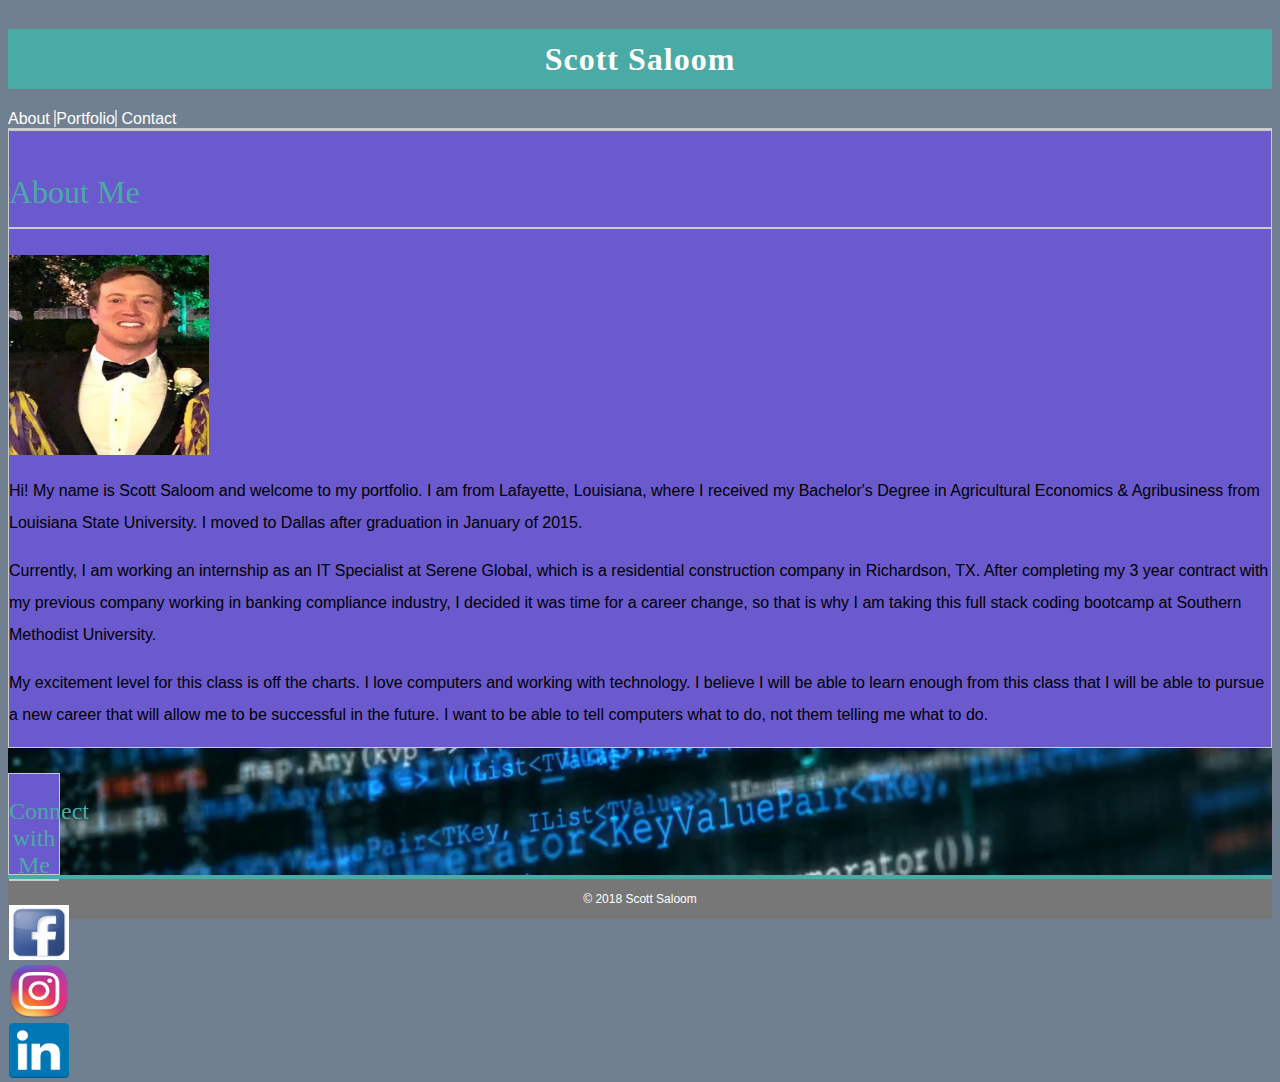
<file: Bootstrap-Portfolio/index.html>
<!DOCTYPE html>
<html>

<head>
    <link rel="stylesheet" href="https://stackpath.bootstrapcdn.com/bootstrap/4.1.1/css/bootstrap.min.css" integrity="sha384-WskhaSGFgHYWDcbwN70/dfYBj47jz9qbsMId/iRN3ewGhXQFZCSftd1LZCfmhktB" crossorigin="anonymous">
    <script src="https://stackpath.bootstrapcdn.com/bootstrap/4.1.1/js/bootstrap.min.js" integrity="sha384-smHYKdLADwkXOn1EmN1qk/HfnUcbVRZyYmZ4qpPea6sjB/pTJ0euyQp0Mk8ck+5T" crossorigin="anonymous"></script>
    <meta charset="utf-8" />
    <meta http-equiv="X-UA-Compatible" content="IE=edge">
    <meta name="viewport" content="width=device-width, initial-scale=1">
    <link rel="stylesheet" type="text/css" media="screen" href="Assets/css/style.css">
    <link rel="icon" type="image/jpg" href="Assets/images/americanflag.png">
    <title>Scott's Bootstrap Portfolio</title>
</head>

<body>
    <!--Navbar-->
    <header class="container-fluid">
        <div class="row">
            <a class="col-12 col-sm-6 px-0 ml-sm-4 ml-md-4 ml-xl-5 d-sm-inline-block mr-sm-auto" href="index.html">
                <h1 class="ml-md-3 mb-0 d-sm-inline-block"><strong>Scott Saloom</strong></h1>
            </a>
            <nav class="col-12 col-sm-5 col-md-4 mt-sm-3 mr-sm-4 mr-md-5 text-center text-sm-right p-3 p-sm-0">
                <a class="mr-4 mr-sm-1" href="index.html">About</a>
                <a class="portfolio px-4 px-sm-2" href="portfolio.html">Portfolio</a>
                <a class="ml-4 ml-sm-1" href="contact.html">Contact</a>
            </nav>
        </div>
    </header>
    <!--Content about myself containing profile pic and brief bio-->
    <div class="container-fluid wrapper">
        <div class="row">
            <div class="col-12 col-md-11 col-lg-10 col-xl-8">
                <section class="m-3 m-sm-2 m-md-4 ml-xl-5">
                    <div class="content m-4 m-md-5 pb-3">
                        <h2>About Me</h2>
                        <img class="profile my-3 float-sm-left" src="Assets/images/profilepic.png" alt="Scott Saloom">

                        <div class="text mt-md-3">
                            <p>Hi! My name is Scott Saloom and welcome to my portfolio. I am from Lafayette, Louisiana, where I received my Bachelor's Degree in Agricultural Economics & Agribusiness from Louisiana State University. I moved to Dallas after graduation in January of 2015.</p>
                            
                            <p>Currently, I am working an internship as an IT Specialist at Serene Global, which is a residential construction company in Richardson, TX. After completing my 3 year contract with my previous company working in banking compliance industry, I decided it was time for a career change, so that is why I am taking this full stack coding bootcamp at Southern Methodist University.</p>
                            
                            <p>My excitement level for this class is off the charts. I love computers and working with technology. I believe I will be able to learn enough from this class that I will be able to pursue a new career that will allow me to be successful in the future. I want to be able to tell computers what to do, not them telling me what to do.</p>
                        </div>
                    </div>
                </section>
            </div>
            <!--Connect with social media-->
            <div class="aside panel panel-default col-lg-3 col-md-3 col sm-12 col-xs-12 text-center">
				<div class="panel-body">
					<div class="panel panel-default">
						<h3 class="panel-body">
							Connect with Me
						</h3>
                    </div>
					<div class="social-media">
						<a target="_blank" href="https://www.facebook.com/scott.saloom"><img class="social-logo" src="Assets/images/facebook.png" alt="Facebook logo" style="width:60px;"></a>
						<a target="_blank" href="https://www.instagram.com/scottsal6"><img class="social-logo" src="Assets/images/instagram.png" alt="Instagram logo" style="width:60px;"></a>
						<a target="_blank" href="https://www.linkedin.com/in/scott-saloom/"><img class="social-logo" src="Assets/images/linkedin.png" alt="LinkedIn logo" style="width:60px;"></a>
					</div>
                </div>
            </div>
        </div>
    </div>
    <!--Footer-->
    <footer>
        <p class="footer">&copy;
            2018 Scott Saloom
        </p>
    </footer>
    
</body>
</html>
</file>
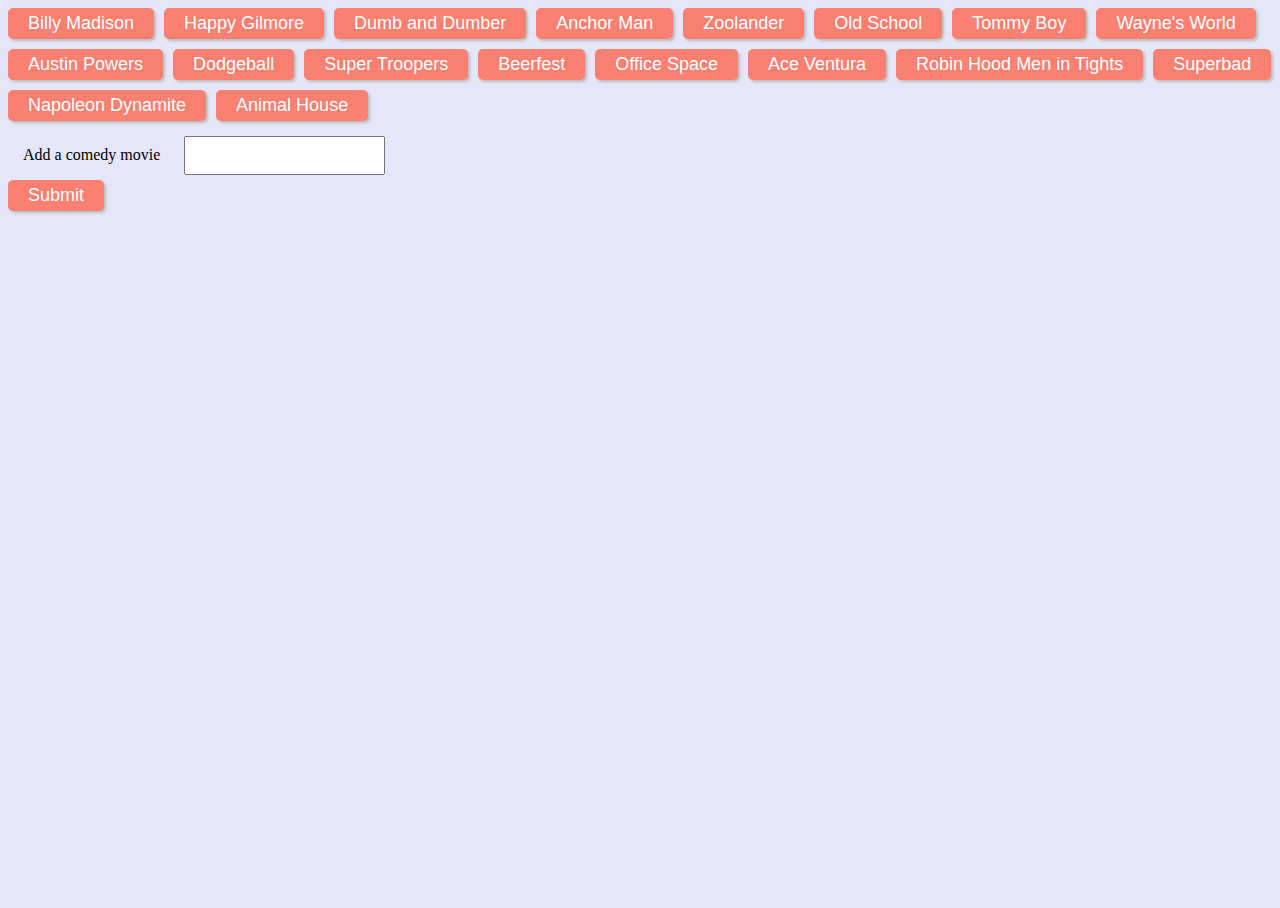
<file: giftastic/index.html>
<!DOCTYPE html>
<html>
<head>
    <meta charset="utf-8" />
    <meta http-equiv="X-UA-Compatible" content="IE=edge">
    <title>Comedy Movie Gifs</title>
    <meta name="viewport" content="width=device-width, initial-scale=1">
    <link rel="stylesheet" type="text/css" media="screen" href="./assets/css/style.css" />
    <script src="assets/app.js"></script>
</head>
<body>
    <div id="buttons"></div>

    <form id="comedy-form">
        <label for="comedy-input">Add a comedy movie</label>
        <input type="text" id="comedy-input"><br>
        <input id="comedy-add-submit" type="submit" value="Submit">
    </form>

    <div id="append-img-div">

    </div>

    <script src="https://cdnjs.cloudflare.com/ajax/libs/jquery/3.2.1/jquery.min.js"></script>
    <script src="assets/app.js"></script>

</body>
</html>
</file>
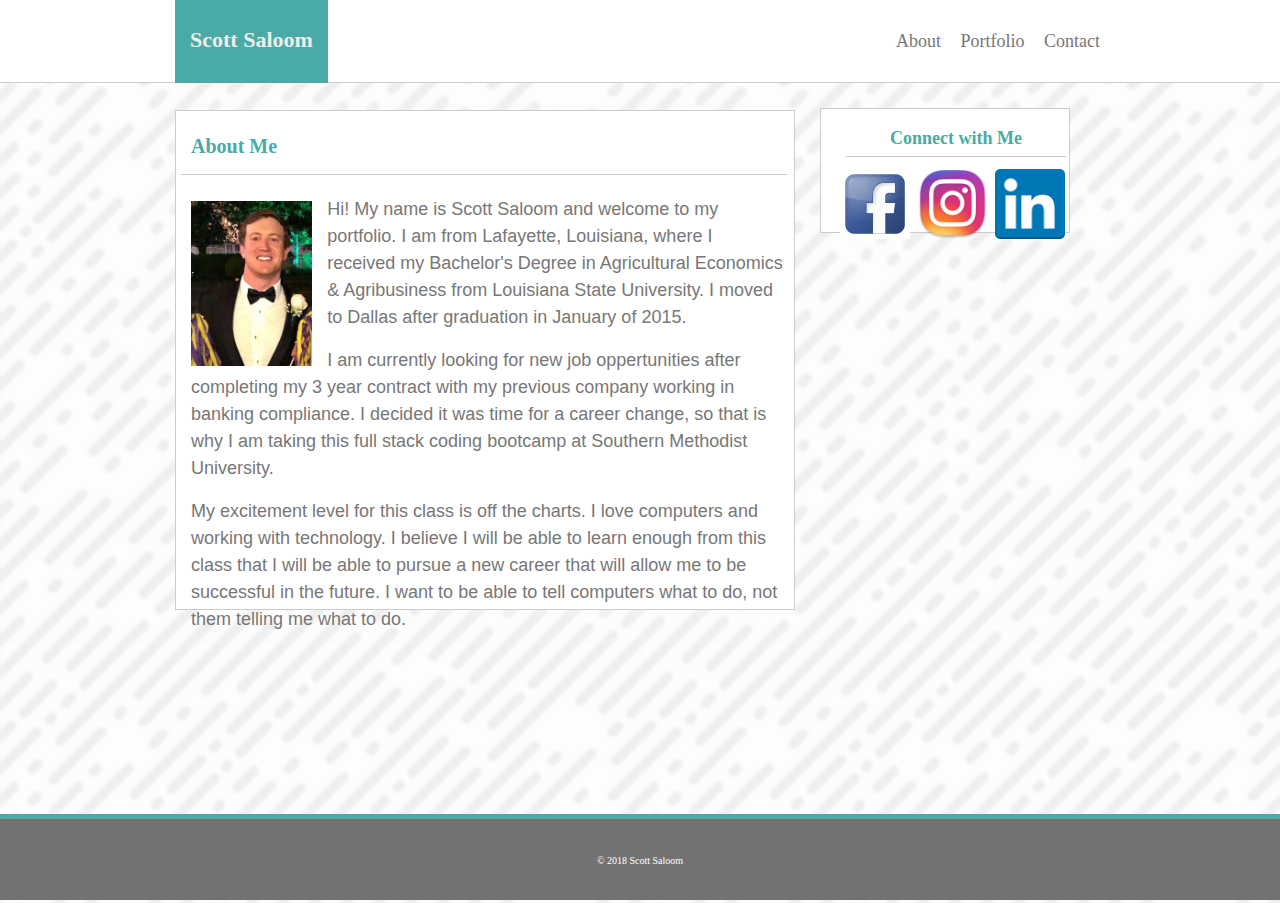
<file: Responsive-Portfolio/index.html>
<!DOCTYPE html>
<html lang="en">
<head>
    <meta charset="UTF-8">
    <meta name="viewport" content="width=device-width, initial-scale=1.0">
    <meta http-equiv="X-UA-Compatible" content="ie=edge">
    <title>Responsive Portfolio</title>
    <!--link Reset Styling-->
    <link rel="stylesheet" type="text/css" href="assets/css/reset.css">
    <!--link Personal Styles-->
    <link rel="stylesheet" type="text/css" href="assets/css/style.css">
</head>

<body class="body">
        <!--header-->
        <header id="headerbar">
            <div id="head-container">
                <logo>
                    <h1>
                        Scott Saloom
                    </h1>
                </logo>
                <nav class="navigation">
                    <a class="button" class="border-right" href="index.html">About</a>
                    <a class="button" class="border-right" href="portfolio.html">Portfolio</a>
                    <a class="button" href="contact.html">Contact</a>
                </nav>
            </div>
        </header>
        <!--division-->
        <div class="container">
            <!--division-->
            <div class="primary-box">
                <h2 class="primary-box-heading">
                    About Me
                </h2>
                <div class="text-wrapped-image">
                    <img id="profile-photo" src="assets/images/profilepic.jpg" alt="Scott Saloom">
                </div>
                <p class="text-wrap">
                    Hi! My name is Scott Saloom and welcome to my portfolio. I am from Lafayette, Louisiana, where I received my Bachelor's Degree in Agricultural Economics & Agribusiness from Louisiana State University. I moved to Dallas after graduation in January of 2015. 
                </p>
                <br>
                <p class="text-wrap">
                    I am currently looking for new job oppertunities after completing my 3 year contract with my previous company working in banking compliance. I decided it was time for a career change, so that is why I am taking this full stack coding bootcamp at Southern Methodist University.
                </p>
                <br>
                <p class="text-wrap">
                    My excitement level for this class is off the charts. I love computers and working with technology. I believe I will be able to learn enough from this class that I will be able to pursue a new career that will allow me to be successful in the future. I want to be able to tell computers what to do, not them telling me what to do.
                </p>
            </div>
        
            <aside>
                <h3 class="box-heading">Connect with Me</h3>
                <!--section-->
                <section>
                    <div class="social-media">
                        <a target="_blank" href="https://www.facebook.com/scott.saloom"><img class="social-logo" src="assets/images/facebook.png" alt="Facebook logo"></a>
                        <a target="_blank" href="https://www.instagram.com/scottsal6"><img class="social-logo" src="assets/images/instagram.jpg" alt="Instagram logo"></a>
                        <a target="_blank" href="www.linkedin.com/in/scott-saloom"><img class="social-logo" src="assets/images/linkedin.jpg" alt="LinkedIn logo"></a>
                    </div>
                </section>
            </aside>
        </div>
        <footer id="footerbar">
            <small>
                &copy; 2018 Scott Saloom
            </small>
        </footer>
</body>
</html>
</file>
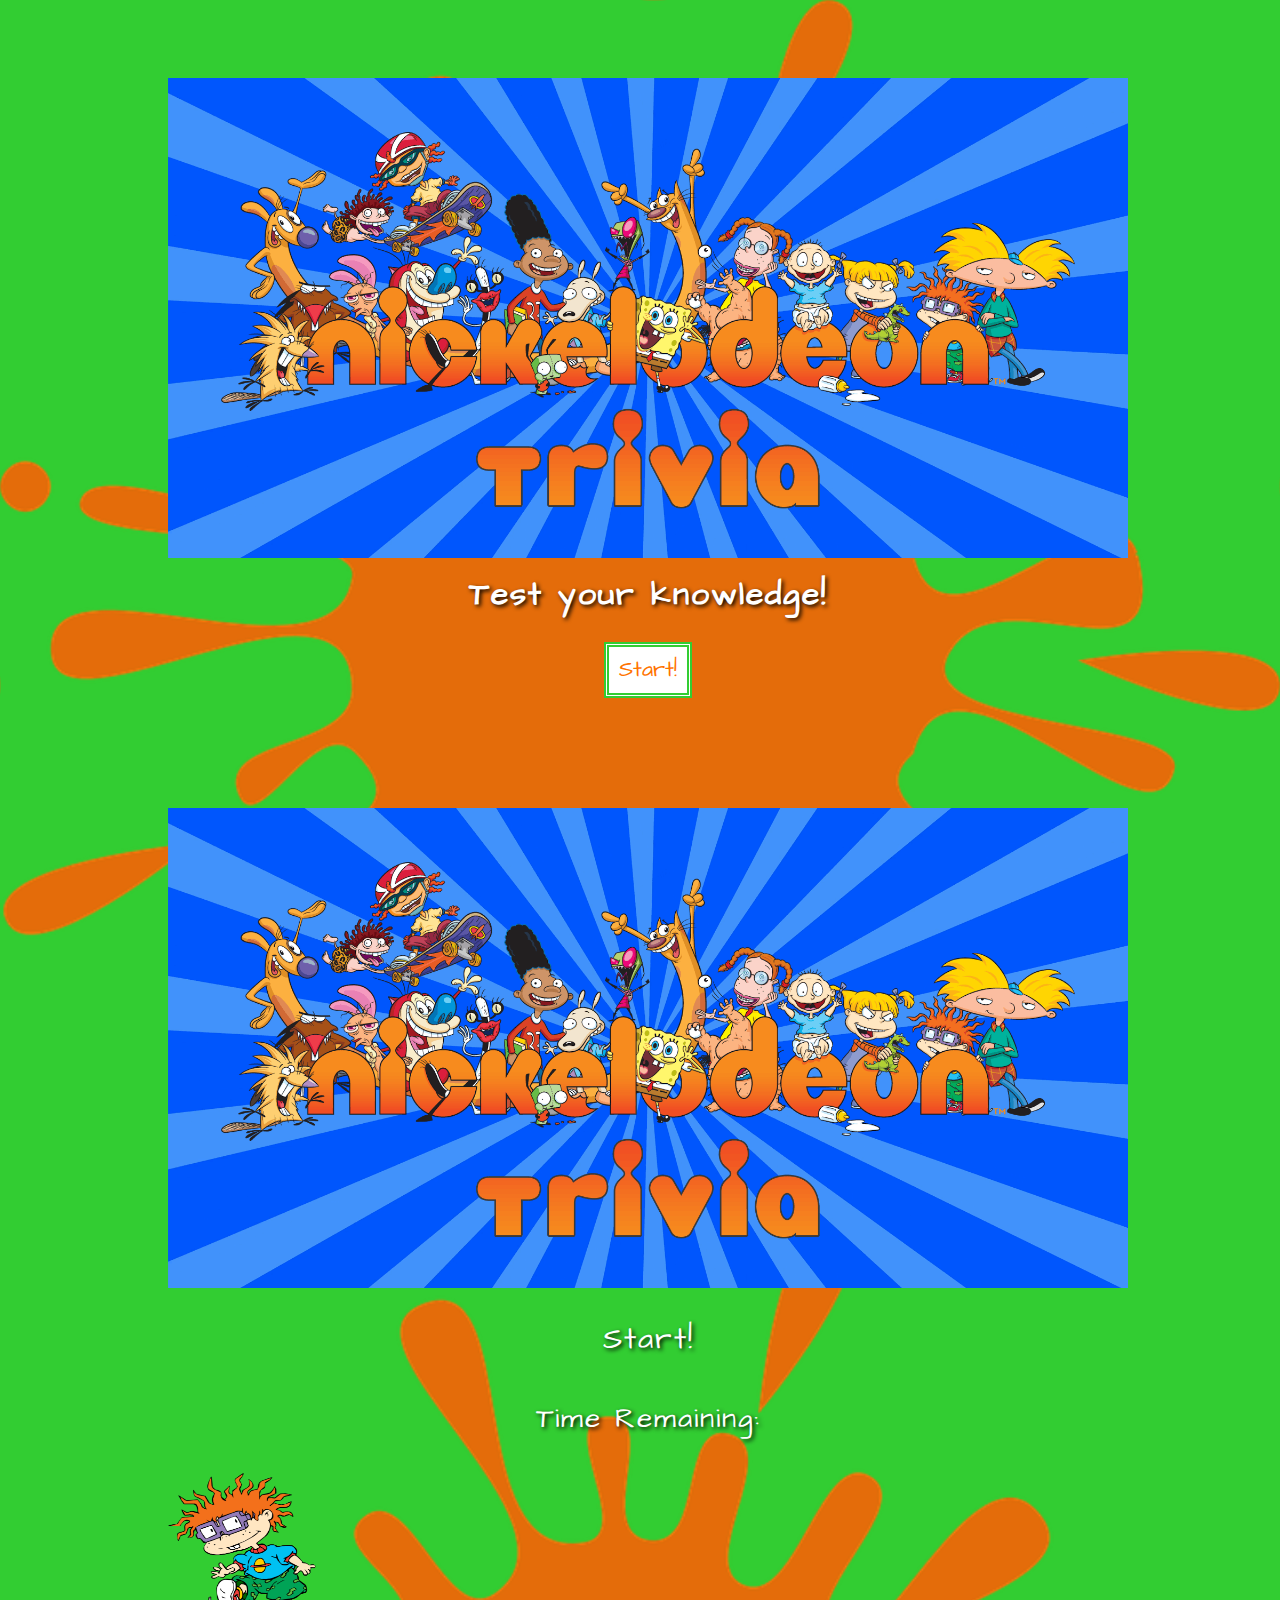
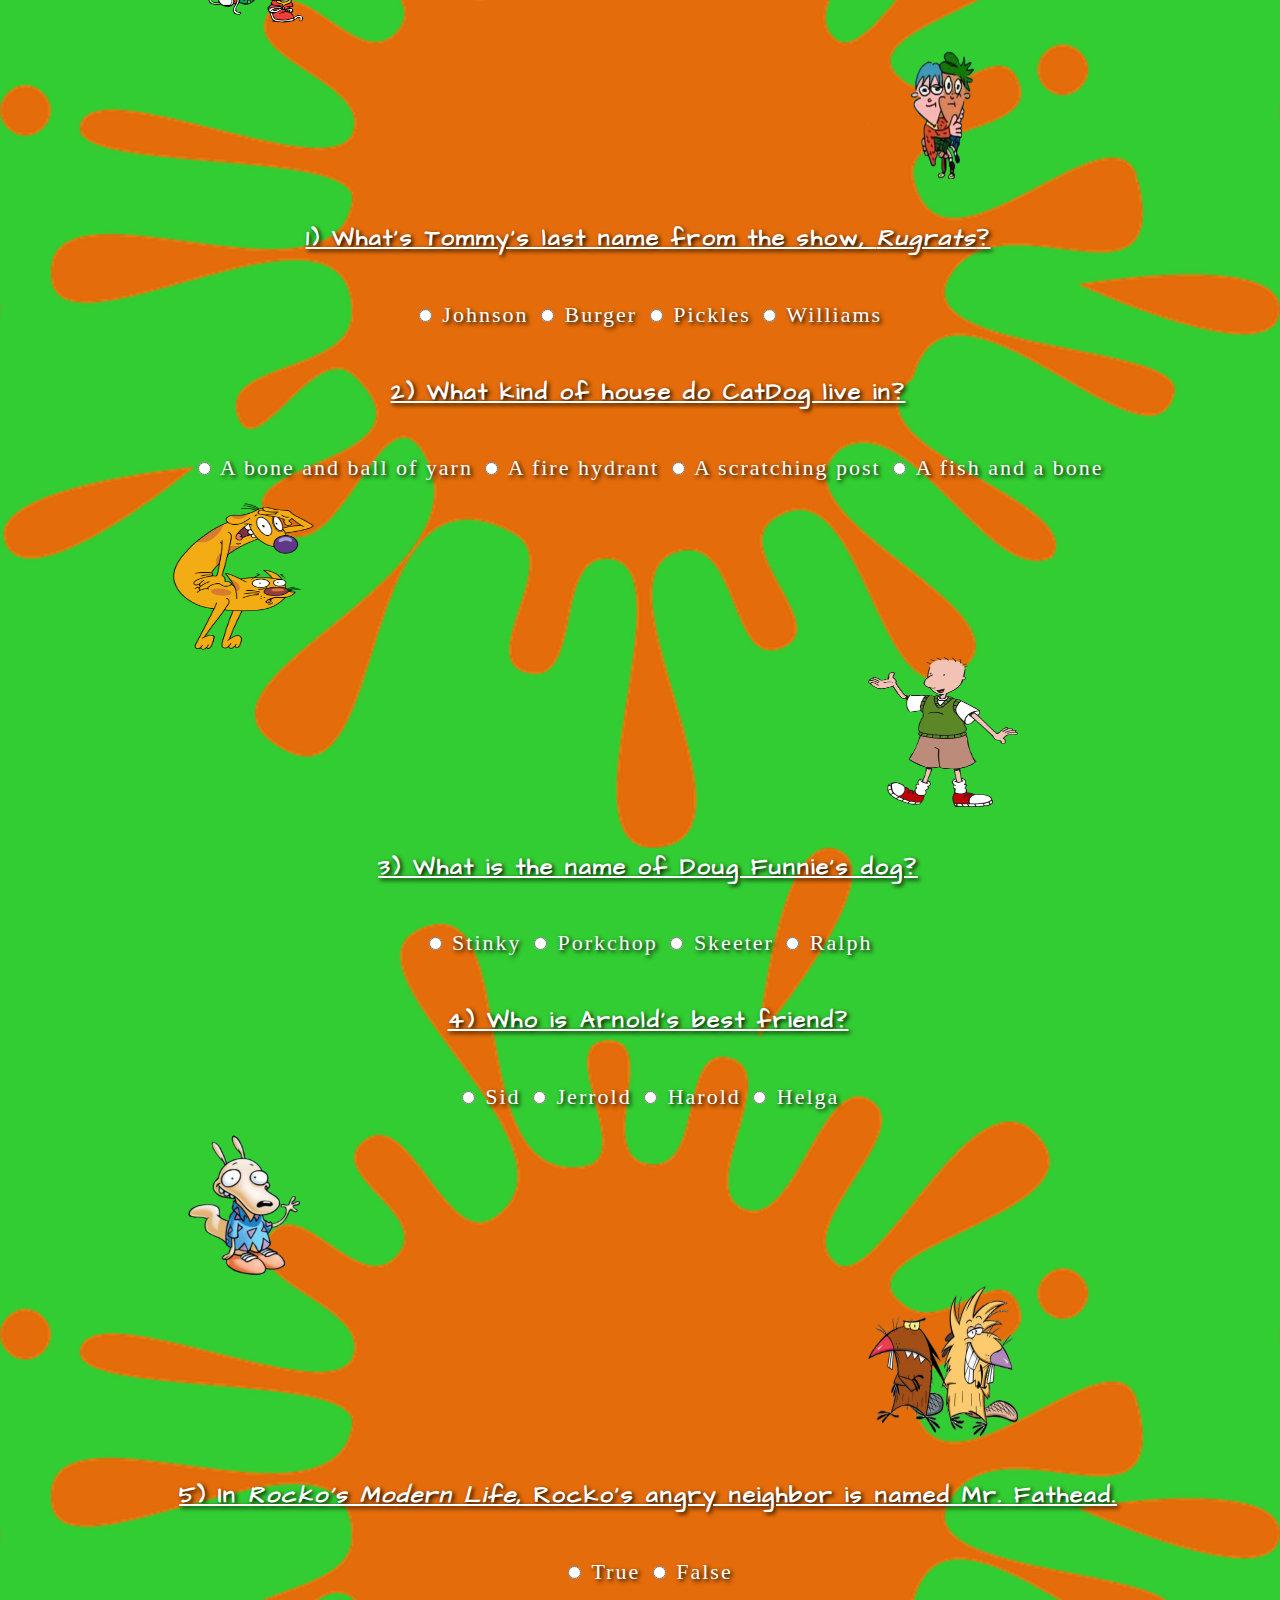
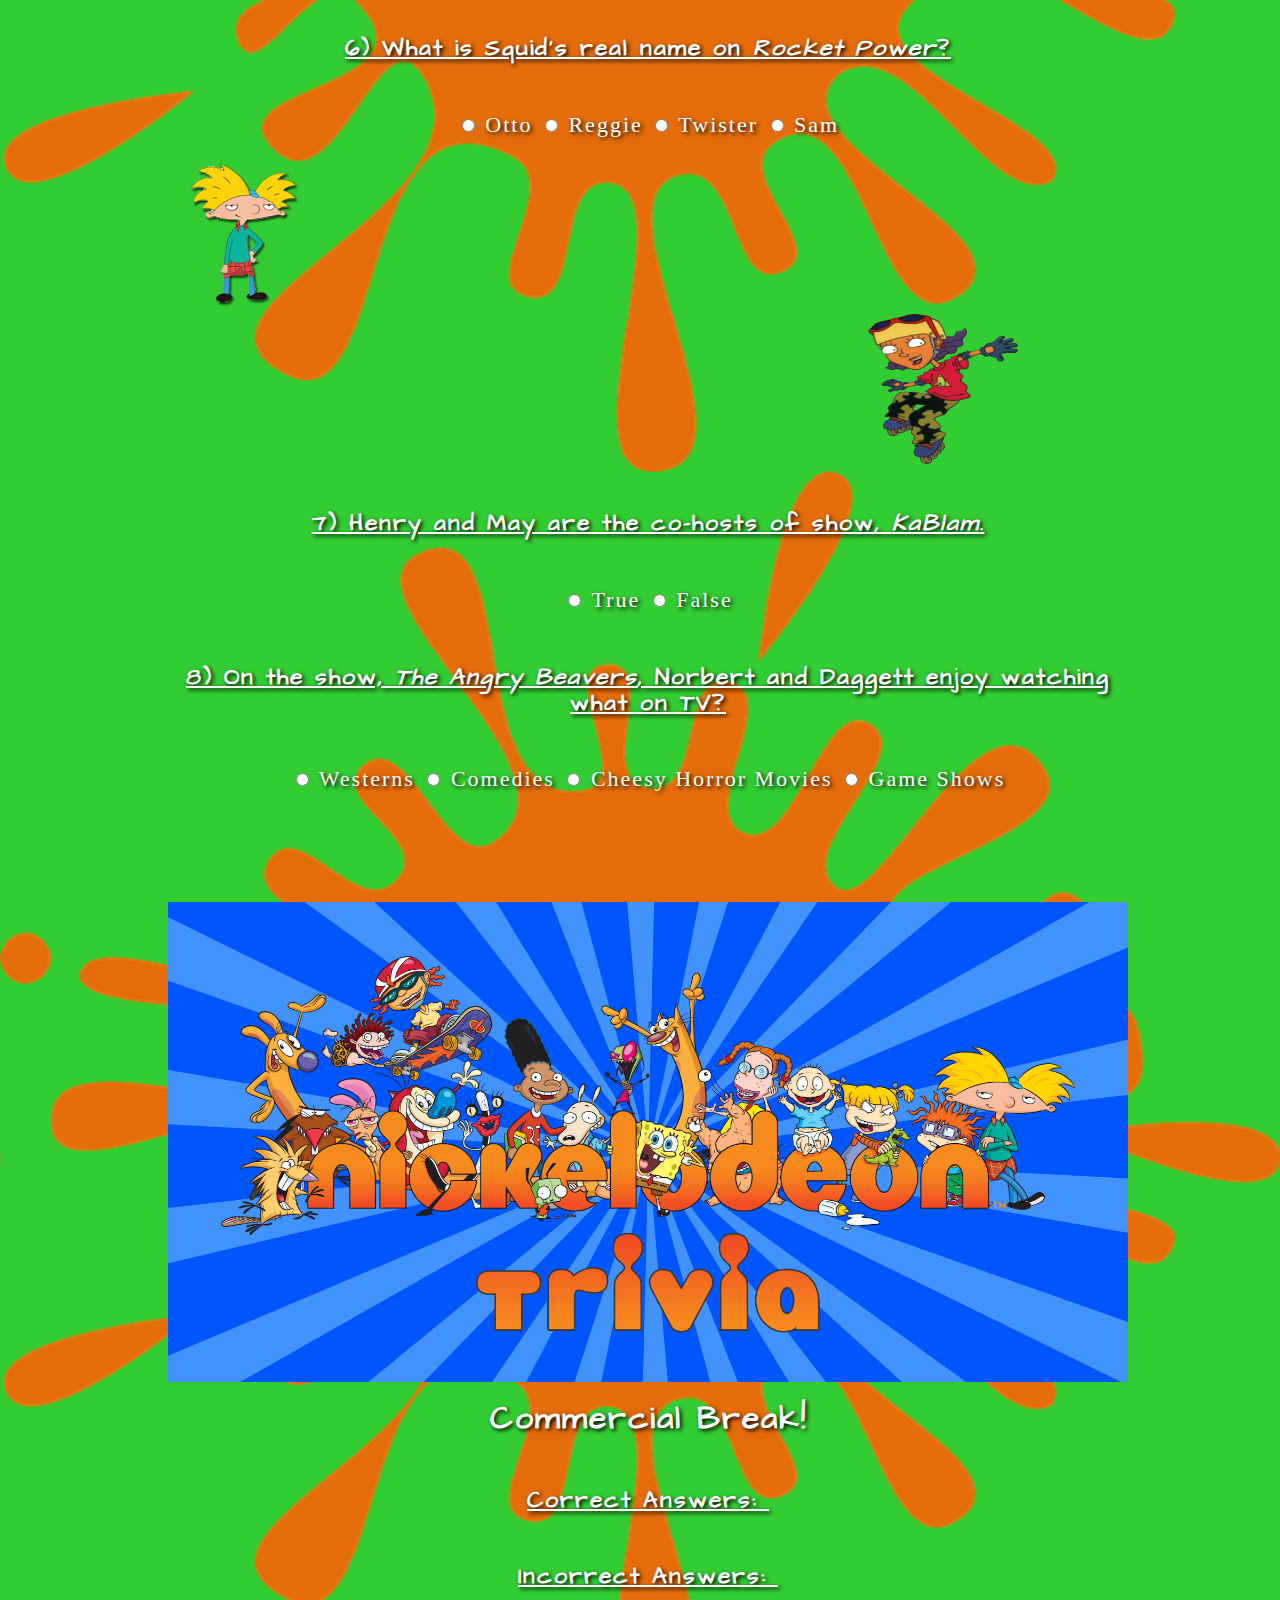
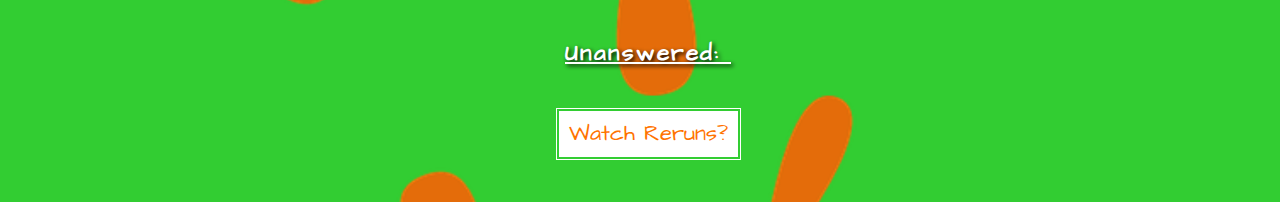
<file: TriviaGame/index.html>
<!DOCTYPE html>
<html>
<head>
    <meta charset="utf-8" />
    <meta http-equiv="X-UA-Compatible" content="IE=edge">
    <title>90's Nickelodeon Cartoon Trivia</title>
    <meta name="viewport" content="width=device-width, initial-scale=1">
    <link rel="shortcut icon" type="image/jpg" href="assets/images/splat_logo.png">
    <link rel="stylesheet" type="text/css" media="screen" href="assets/css/style.css"/>
    <link href="https://fonts.googleapis.com/css?family=Architects+Daughter" rel="stylesheet">
    <script src="https://code.jquery.com/jquery-3.3.1.slim.js" integrity="sha256-fNXJFIlca05BIO2Y5zh1xrShK3ME+/lYZ0j+ChxX2DA=" crossorigin="anonymous"></script>
    <script src="assets/javascript/app.js"></script>
</head>
<body>
    <!-- Welcome screen-->
    <div id="welcome-screen" class="container">

        <img id="header" src="assets/images/header_image.png" alt="90's Nickelodeon Cartoon Trivia">
        <h1>Test your knowledge!</h1>
        <button id="start-button">Start!</button>
    </div>
    <!-- Game screen-->
    <div id="game-screen" class="container">
        <img id="header" src="assets/images/header_image.png" alt="90's Nickelodeon Cartoon Trivia">

        <h2>Start!</h2>
        <h3>Time Remaining: <div id="countdown"></div></h3>

        <img id="chuckie" src="assets/images/chuckie.png" alt="Chuckie">

        <img id="kablam" src="assets/images/kablam.png" alt="KaBlam!"> 
        <!-- Trivia questions and answers-->
        <h4>1) What's Tommy's last name from the show, <em>Rugrats</em>?</h4>

            <div class="answer-choices">
                <input type="radio" name="q1" class="radio-button" id="wrongA"> Johnson
                <input type="radio" name="q1" class="radio-button" id="wrongB"> Burger
                <input type="radio" name="q1" class="radio-button" id="correct1"> Pickles
                <input type="radio" name="q1" class="radio-button" id="wrongC"> Williams
            </div>    

        <h4>2) What kind of house do CatDog live in?</h4>
            
            <div class="answer-choices">
                <input type="radio" name="q2" class="radio-button" id="wrongD"> A bone and ball of yarn
                <input type="radio" name="q2" class="radio-button" id="wrongE"> A fire hydrant
                <input type="radio" name="q2" class="radio-button" id="wrongF"> A scratching post
                <input type="radio" name="q2" class="radio-button" id="correct2"> A fish and a bone
            </div>

        <img id="catdog" src="assets/images/catdog.png" alt="CatDog">

        <img id="doug" src="assets/images/doug.png" alt="Doug">

        <h4>3) What is the name of Doug Funnie's dog?</h4>

            <div class="answer-choices">
                <input type="radio" name="q3" class="radio-button" id="wrongG"> Stinky
                <input type="radio" name="q3" class="radio-button" id="correct3"> Porkchop
                <input type="radio" name="q3" class="radio-button" id="wrongH"> Skeeter
                <input type="radio" name="q3" class="radio-button" id="wrongI"> Ralph
            </div>

        <h4>4) Who is Arnold's best friend?</h4>

        <div class="answer-choices">
            <input type="radio" name="q4" class="radio-button" id="wrongJ"> Sid
            <input type="radio" name="q4" class="radio-button" id="correct4"> Jerrold
            <input type="radio" name="q4" class="radio-button" id="wrongK"> Harold
            <input type="radio" name="q4" class="radio-button" id="wrongL"> Helga
            </div>
        <img id="rocko" src="assets/images/rocko.png" alt="Rocko">    
        
        <img id="angry_beavers" src="assets/images/angry_beavers.png" alt="Angry Beavers">

        <h4>5) In <em>Rocko's Modern Life</em>, Rocko's angry neighbor is named Mr. Fathead.</h4>

            <div class="answer-choices">
                <input type="radio" name="q5" class="radio-button" id="correct5"> True
                <input type="radio" name="q5" class="radio-button" id="wrongM"> False
            </div>

        <h4>6) What is Squid's real name on <em>Rocket Power</em>?</h4>
        
        <div class="answer-choices">

            <input type="radio" name="q6" class="radio-button" id="wrongN"> Otto
            <input type="radio" name="q6" class="radio-button" id="wrongO"> Reggie
            <input type="radio" name="q6" class="radio-button" id="wrongP"> Twister
            <input type="radio" name="q6" class="radio-button" id="correct6"> Sam
            </div>

        <img id="arnold" src="assets/images/arnold.png" alt="Arnold">

        <img id="rocket_power" src="assets/images/rocket_power.png" alt="Rocket Power">

        <h4>7) Henry and May are the co-hosts of show, <em>KaBlam</em>.</h4>

            <div class="answer-choices">
                <input type="radio" name="q7" class="radio-button" id="wrongP"> True
                <input type="radio" name="q7" class="radio-button" id="correct7"> False
            </div>
        <h4>8) On the show, <em>The Angry Beavers</em>, Norbert and Daggett enjoy watching what on TV?</h4>

        <div class="answer-choices">
            
            <input type="radio" name="q8" class="radio-button" id="wrongQ"> Westerns
            <input type="radio" name="q8" class="radio-button" id="wrongR"> Comedies
            <input type="radio" name="q8" class="radio-button" id="correct8"> Cheesy Horror Movies
            <input type="radio" name="q8" class="radio-button" id="wrongS"> Game Shows
        </div>
    
    </div>
    <!-- Result screen-->
    <div id="result-screen" class="container">

        <img id="header" src="assets/images/header_image.png" alt="90's Nickelodeon Cartoon Trivia">

        <h1>Commercial Break!</h1>
        <h4>Correct Answers: <div id="correct-answers"></div></h4>
        <h4>Incorrect Answers: <div id="incorrect-answers"></div></h4>
        <h4>Unanswered: <div id="unanswered"></div></h4>
        <button id="reset-button">Watch Reruns?</button>

    </div>

</body>
</html>
</file>
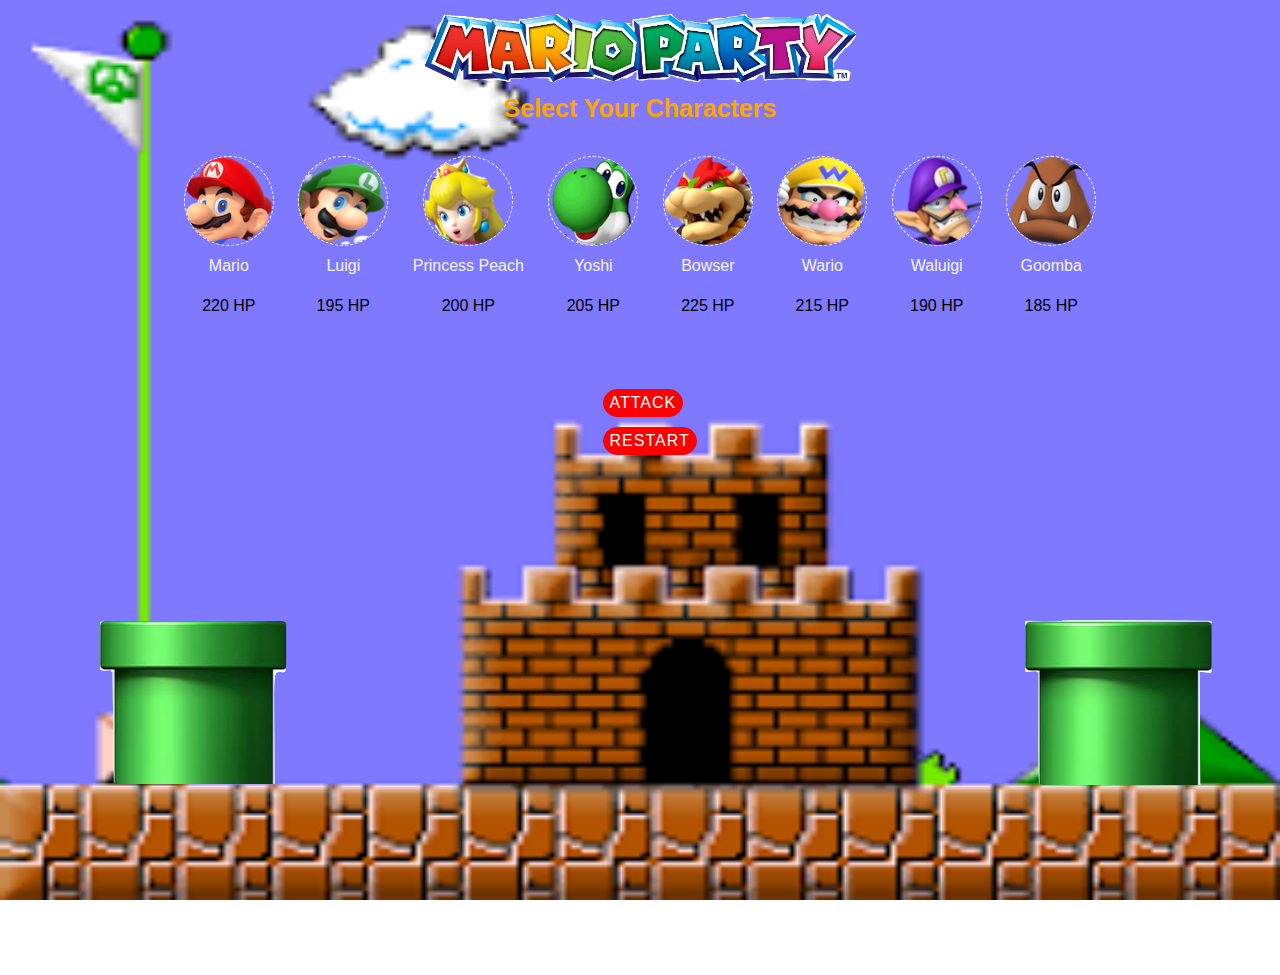
<file: unit-4-game/index.html>
<!DOCTYPE html>
<html>
<head>
    <meta charset="utf-8" />
    <meta http-equiv="X-UA-Compatible" content="IE=edge">
    <title>Mario Party RPG</title>
    <meta name="viewport" content="width=device-width, initial-scale=1">
    <link rel="shortcut icon" type="image/jpg" href="assets/images/question_box.png">
    <link rel="stylesheet" type="text/css" href="assets/css/style.css"/>
    <link rel="stylesheet" type="text/css" href="assets/css/reset.css"/>
    <script src="https://code.jquery.com/jquery-3.3.1.slim.js" integrity="sha256-fNXJFIlca05BIO2Y5zh1xrShK3ME+/lYZ0j+ChxX2DA=" crossorigin="anonymous"></script>
    <link rel="stylesheet" href="https://maxcdn.bootstrapcdn.com/bootstrap/4.0.0/css/bootstrap.min.css" integrity="sha384-Gn5384xqQ1aoWXA+058RXPxPg6fy4IWvTNh0E263XmFcJlSAwiGgFAW/dAiS6JXm" crossorigin="anonymous">
</head>

<body>
    
    <nav class="navbar fixed-top">
        <div class="container">
            <div class="col-xs-12 col-sm-12 col-md-12 col-lg-12";>
                <img id="headerImg" class="img-fluid" src="assets/images/header_img.png" alt="Mario Party">
            </div>
        </div>
    </nav>
    <!-- Character & Opponent Selection -->
    <div class="container">
        <div class="col-sm-12 col-sm-12 col-md-12 col-lg-12";>
            <div class="character_selection">
                <div class="row">
                    <div class="col-md-12">
                        <p id="prompts">Select Your Characters</p>

                        <div id="characterOptions">
                            <div class="character" id="Mario"><img src="assets/images/character_mario.png" alt="Mario">
                            <p>Mario</p>
                            <p class="HPdisplay" id="MarioHP">220 HP</p>
                            </div>
                            <div class="character" id="Luigi"><img src="assets/images/character_luigi.png" alt="Luigi">
                            <p>Luigi</p>
                            <p class="HPdisplay" id="LuigiHP">195 HP</p>
                            </div>
                            <div class="character" id="PrincessPeach"><img src="assets/images/character_princess_peach.png" alt="Princess Peach">
                            <p>Princess Peach</p>
                            <p class="HPdisplay" id="PrincessPeachHP">200 HP</p>
                            </div>
                            <div class="character" id="Yoshi"><img src="assets/images/character_yoshi.png" alt="Yoshi">
                            <p>Yoshi</p>
                            <p class="HPdisplay" id="YoshiHP">205 HP</p>
                            </div>
                            <div class="character" id="Bowser"><img src="assets/images/character_bowser.png" alt="Bowser">
                            <p>Bowser</p>
                            <p class="HPdisplay" id="BowserHP">225 HP</p>
                            </div>
                            <div class="character" id="Wario"><img src="assets/images/character_wario.png" alt="Wario">
                            <p>Wario</p>
                            <p class="HPdisplay" id="WarioHP">215 HP</p>
                            </div>
                            <div class="character" id="Waluigi"><img src="assets/images/character_waluigi.png" alt="Waluigi">
                            <p>Waluigi</p>
                            <p class="HPdisplay" id="WaluigiHP">190 HP</p>
                            </div>
                            <div class="character" id="Goomba"><img src="assets/images/character_goomba.png" alt="Goomba">
                            <p>Goomba</p>
                            <p class="HPdisplay" id="GoombaHP">185 HP</p>
                            </div>
                        </div>

                    </div>

                        <div id="opponentOptions"></div>

                </div>
            </div>
            <!--Where characters/opponents and buttons occur-->
            <div class="battle_arena">
                <div class="row">
                    <div class="col-lg-2">
                        <div class="leftWarpPipe"><img class="left_warp_pipe" src="./assets/images/left_warp_pipe.png"></div>
                    </div>
                    <div class="col-lg-3">
                        <div id="character_display"></div>
                    </div>
                    <div class="col-lg-2">
                        <div class="score-display"></div>
                        <div id="messageLog">
                            <p>     </p>
                        </div>
                        <br>
                        <button class="attackButton">ATTACK</button>
                        <button class="restartButton">RESTART</button>
                    </div>
                    <div class="col-lg-3">
                        <div id="enemy_display"></div>
                        <div class="enemyOpponent"></div>
                        <div class="opponentSelected"></div>
                    </div>
                    <div class="col-lg-2">
                        <div class="rightWarpPipe"><img class="right_warp_pipe" src="./assets/images/right_warp_pipe.png"></div>
                    </div>
                </div>

            </div>
        </div>

    </div>

    <script type="text/javascript" src="assets/javascript/game.js"></script>

</body>
</html>
</file>
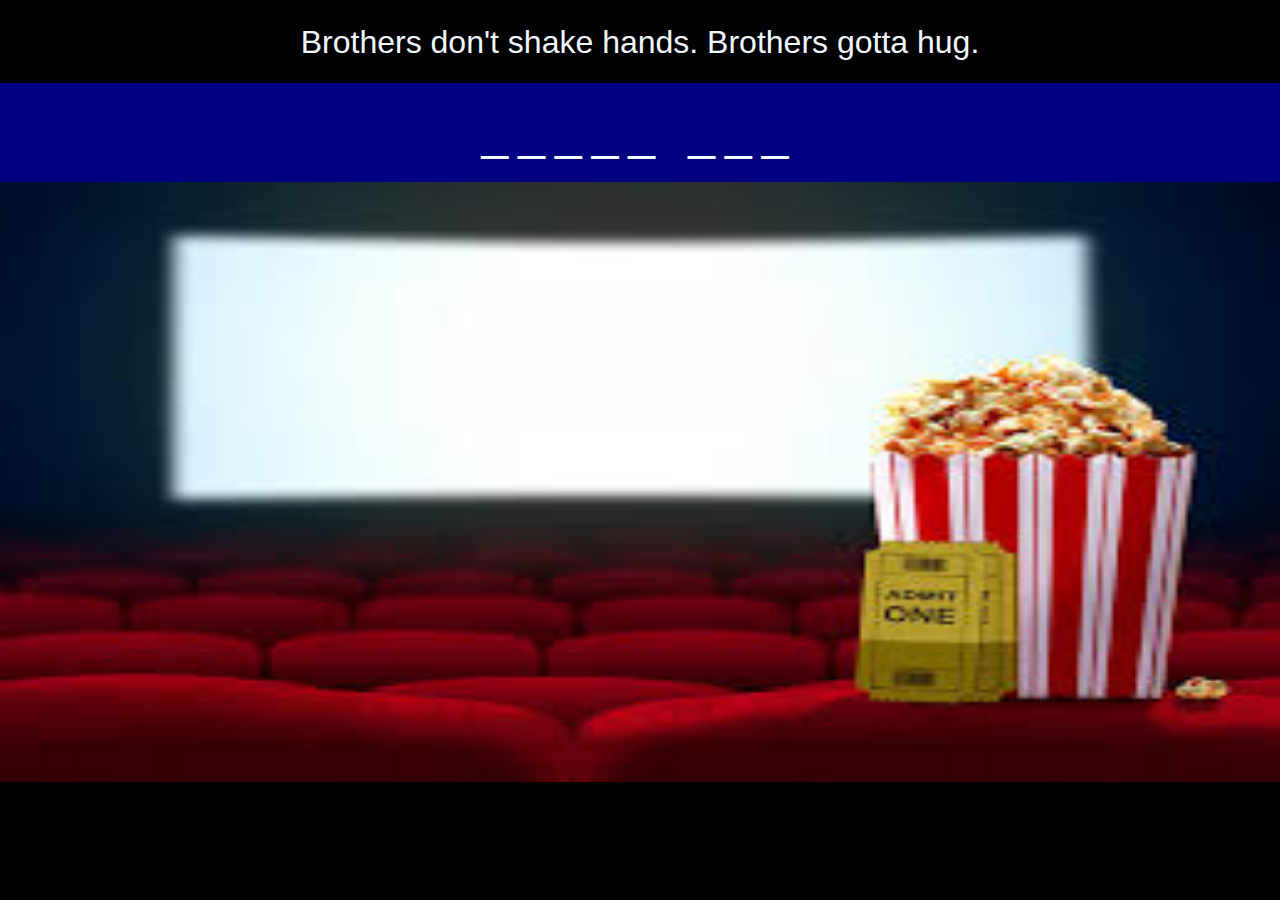
<file: Word-Guess-Game/index.html>
<!DOCTYPE html>
<html>
<head>

    <meta name="viewport" content="width=device-width, initial-scale=1">
    <link rel="stylesheet" type="text/css" media="screen" href="./assets/css/style.css">
    <link rel="stylesheet" href="./assets/css/reset.css">
    <link href="https://fonts.googleapis.com/css?family=Encode+Sans+Condensed" rel="stylesheet">
    <title>Hangman Game</title>

</head>
<!-- Content -->
<body>

   <div id="blurb_display"></div>
   <div id="phrase_display"></div>
   <div id="image_display"><img id="background_image" src="./assets/images/background.jpg"></div>

    <script src="./assets/javascript/game.js"></script>

</body>
</html>
</file>
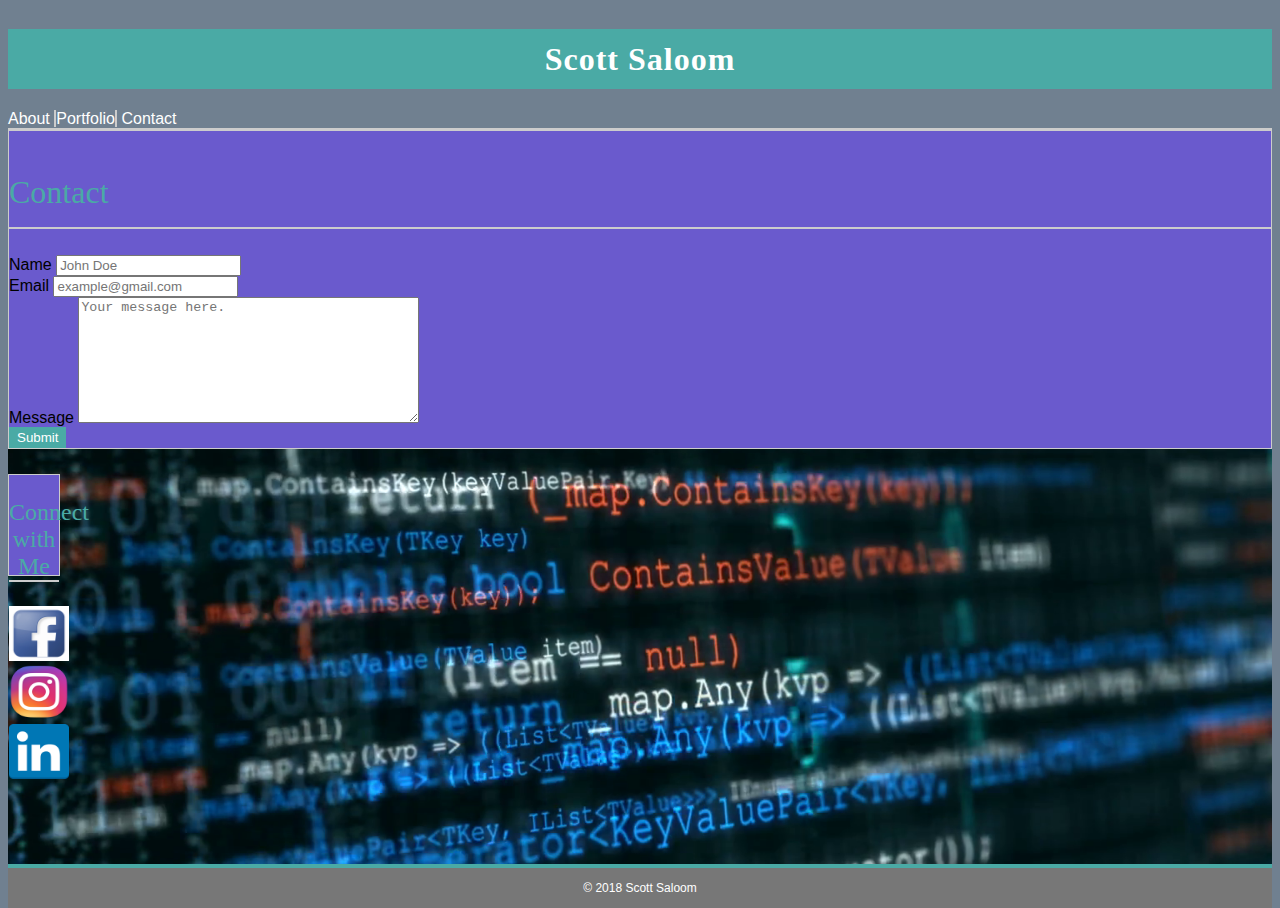
<file: Bootstrap-Portfolio/contact.html>
<!DOCTYPE html>
<html>

<head>
    <link rel="stylesheet" href="https://stackpath.bootstrapcdn.com/bootstrap/4.1.1/css/bootstrap.min.css" integrity="sha384-WskhaSGFgHYWDcbwN70/dfYBj47jz9qbsMId/iRN3ewGhXQFZCSftd1LZCfmhktB" crossorigin="anonymous">
    <script src="https://stackpath.bootstrapcdn.com/bootstrap/4.1.1/js/bootstrap.min.js" integrity="sha384-smHYKdLADwkXOn1EmN1qk/HfnUcbVRZyYmZ4qpPea6sjB/pTJ0euyQp0Mk8ck+5T" crossorigin="anonymous"></script>
    <meta charset="utf-8" />
    <meta http-equiv="X-UA-Compatible" content="IE=edge">
    <meta name="viewport" content="width=device-width, initial-scale=1">
    <link rel="stylesheet" type="text/css" media="screen" href="Assets/css/style.css">
    <link rel="icon" type="image/jpg" href="Assets/images/americanflag.png">
    <title>Scott's Bootstrap Portfolio</title>
</head>

<body>
    <!--Navbar-->
    <header class="container-fluid">
        <div class="row">
            <a class="col-12 col-sm-6 px-0 ml-sm-4 ml-md-4 ml-xl-5 d-sm-inline-block mr-sm-auto" href="index.html">
                <h1 class="ml-md-3 mb-0 d-sm-inline-block"><strong>Scott Saloom</strong></h1>
            </a>
            <nav class="col-12 col-sm-5 col-md-4 mt-sm-3 mr-sm-4 mr-md-5 text-center text-sm-right p-3 p-sm-0">
                <a class="mr-4 mr-sm-1" href="index.html">About</a>
                <a class="portfolio px-4 px-sm-2" href="portfolio.html">Portfolio</a>
                <a class="ml-4 ml-sm-1" href="contact.html">Contact</a>
            </nav>
        </div>
    </header>
    <!--Content-->
    <div class="container-fluid wrapper">
        <div class="row">
            <div class="col-12 col-md-11 col-lg-10 col-xl-8">
                <section class="m-3 m-sm-2 m-md-4 ml-xl-5">
                    <div class="content m-4 m-md-5 pb-3">
                        <h2 class="mb-4">Contact</h2>
                        <form action="contact.html">
                            <div class="form-group">
                                <label class="mb-1" for="name">Name</label>
                                <input id="name" class="form-control" type="text" placeholder="John Doe">
                            </div>
                            <div class="form-group">
                                <label class="mb-1" for="email">Email</label>
                                <input id="email" class="form-control" type="email" placeholder="example@gmail.com">
                            </div>
                            <div class="contact-form">
                                <label class="mb-1" for="message">Message</label>
                                <textarea class="form-control" name="message" id="message" cols="40" rows="8" placeholder="Your message here."></textarea>
                            </div>
                            <button class="btn mr-3 py-1" type="submit">Submit</button>
                        </form>
                    </div>
                </section>
            </div>
            <!--Connect with social media-->
            <div class="aside panel panel-default col-lg-3 col-md-3 col sm-12 col-xs-12 text-center">
                <div class="panel-body">
                    <div class="panel panel-default">
                        <h3 class="panel-body">
                            Connect with Me
                        </h3>
                    </div>
                    <div class="social-media">
                        <a target="_blank" href="https://www.facebook.com/scott.saloom"><img class="social-logo" src="Assets/images/facebook.png" alt="Facebook logo" style="width:60px;"></a>
                        <a target="_blank" href="https://www.instagram.com/scottsal6"><img class="social-logo" src="Assets/images/instagram.png" alt="Instagram logo" style="width:60px;"></a>
                        <a target="_blank" href="https://www.linkedin.com/in/scott-saloom/"><img class="social-logo" src="Assets/images/linkedin.png" alt="LinkedIn logo" style="width:60px;"></a>
                    </div>
                </div>
            </div>
        </div>
    </div>

    <footer>
        <p class="footer">&copy;
            2018 Scott Saloom
        </p>
    </footer>

</body>
</html>
</file>
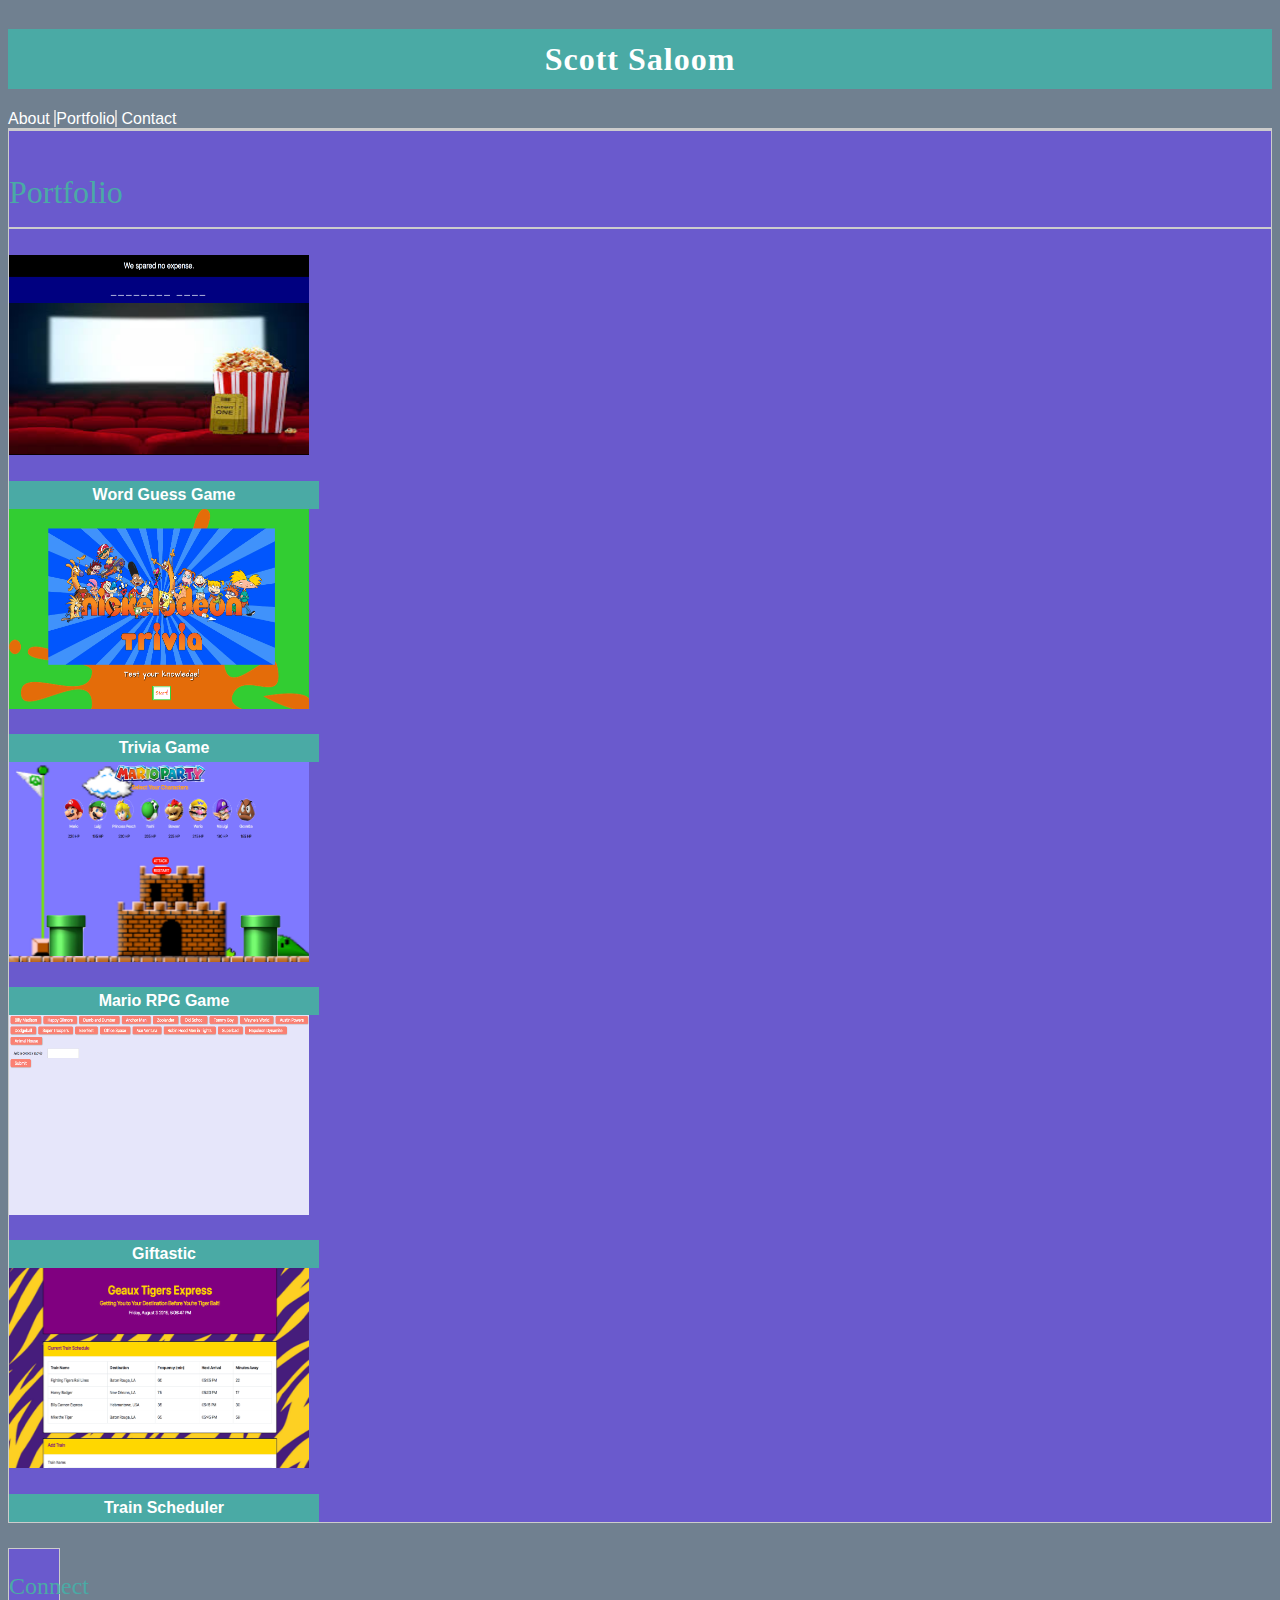
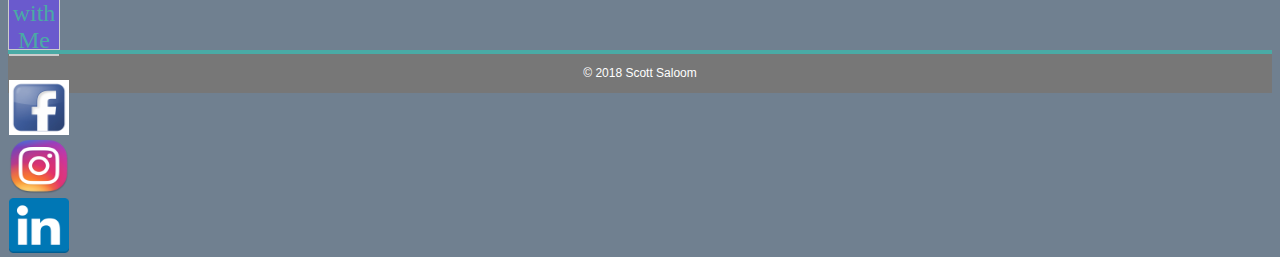
<file: Bootstrap-Portfolio/portfolio.html>
<!DOCTYPE html>
<html>

<head>
    <link rel="stylesheet" href="https://stackpath.bootstrapcdn.com/bootstrap/4.1.1/css/bootstrap.min.css" integrity="sha384-WskhaSGFgHYWDcbwN70/dfYBj47jz9qbsMId/iRN3ewGhXQFZCSftd1LZCfmhktB" crossorigin="anonymous">
    <script src="https://stackpath.bootstrapcdn.com/bootstrap/4.1.1/js/bootstrap.min.js" integrity="sha384-smHYKdLADwkXOn1EmN1qk/HfnUcbVRZyYmZ4qpPea6sjB/pTJ0euyQp0Mk8ck+5T" crossorigin="anonymous"></script>
    <meta charset="utf-8" />
    <meta http-equiv="X-UA-Compatible" content="IE=edge">
    <meta name="viewport" content="width=device-width, initial-scale=1">
    <link rel="stylesheet" type="text/css" media="screen" href="Assets/css/style.css">
    <link rel="icon" type="image/jpg" href="Assets/images/americanflag.png">
    <title>Scott's Bootstrap Portfolio</title>
</head>

<body>
    <!--Navbar-->
    <header class="container-fluid">
        <div class="row">
            <a class="col-12 col-sm-6 px-0 ml-sm-4 ml-md-4 ml-xl-5 d-sm-inline-block mr-sm-auto" href="index.html">
                <h1 class="ml-md-3 mb-0 d-sm-inline-block"><strong>Scott Saloom</strong></h1>
            </a>
            <nav class="col-12 col-sm-5 col-md-4 mt-sm-3 mr-sm-4 mr-md-5 text-center text-sm-right p-3 p-sm-0">
                <a class="mr-4 mr-sm-1" href="index.html">About</a>
                <a class="portfolio px-4 px-sm-2" href="portfolio.html">Portfolio</a>
                <a class="ml-4 ml-sm-1" href="contact.html">Contact</a>
            </nav>
        </div>
    </header>
    <!--Content including pics-->
    <div class="container-fluid wrapper">
        <div class="row">
            <div class="col-12 col-md-11 col-lg-10 col-xl-8">
                <section class="m-3 m-sm-2 m-md-4 ml-xl-5">
                    <div class="content m-4 m-md-5 pb-3">
                        <h2 class="mb-4">Portfolio</h2>
                        <div class="container-fluid">
                            <div class="row">
                                <div class="col-12 col-sm-6 px-0 pr-sm-3 mt-1 mb-4">
                                    <div class="portfolio">
                                        <a href="https://scottsal.github.io/Word-Guess-Game">
                                        <img class="portfolio-image" src="Assets/images/word-guess.png" alt="Word Guess Game">
                                        <h4 class="image-text">Word Guess Game</h4>
                                    </div>
                                </div>
                                <div class="col-12 col-sm-6 px-0 pr-sm-3 mt-1 mb-4">
                                    <div class="portfolio">
                                        <a href="https://scottsal.github.io/TriviaGame">
                                        <img class="portfolio-image" src="Assets/images/trivia-game.png" alt="Trivia Game">
                                        <h4 class="image-text">Trivia Game</h4>
                                    </div>
                                </div>
                            </div>
                            <div class="row">    
                                <div class="col-12 col-sm-6 px-0 pr-sm-3 mt-1 mb-4">
                                    <div class="portfolio">
                                        <a href="https://scottsal.github.io/unit-4-game">
                                        <img class="portfolio-image" src="Assets/images/mario-rpg.png" alt="Mario RPG Game">
                                        <h4 class="image-text">Mario RPG Game</h4>
                                    </div>
                                </div>
                                <div class="col-12 col-sm-6 px-0 pr-sm-3 mt-1 mb-4">
                                    <div class="portfolio">
                                        <a href="https://scottsal.github.io/giftastic">
                                        <img class="portfolio-image" src="Assets/images/giftastic.png" alt="Giftastic">
                                        <h4 class="image-text">Giftastic</h4>
                                    </div>
                                </div>    
                            </div>
                            <div class="row">
                                <div class="col-12 col-sm-6 px-0 pr-sm-3 mt-1 mb-4">
                                    <div class="portfolio">
                                        <a href="https://scottsal.github.io/Train-Scheduler">
                                        <img class="portfolio-image" src="Assets/images/train-scheduler.png" alt="Train Scheduler">
                                        <h4 class="image-text">Train Scheduler</h4>
                                    </div>
                                </div>
                            </div>
                        </div>
                    </div>
                </section>
            </div>
            <!--Connect with social media-->
            <div class="aside panel panel-default col-lg-3 col-md-3 col sm-12 col-xs-12 text-center">
                <div class="panel-body">
                    <div class="panel panel-default">
                        <h3 class="panel-body">
                            Connect with Me
                        </h3>
                    </div>
                    <div class="social-media">
                        <a target="_blank" href="https://www.facebook.com/scott.saloom"><img class="social-logo" src="Assets/images/facebook.png" alt="Facebook logo" style="width:60px;"></a>
                        <a target="_blank" href="https://www.instagram.com/scottsal6"><img class="social-logo" src="Assets/images/instagram.png" alt="Instagram logo" style="width:60px;"></a>
                        <a target="_blank" href="https://www.linkedin.com/in/scott-saloom/"><img class="social-logo" src="Assets/images/linkedin.png" alt="LinkedIn logo" style="width:60px;"></a>
                    </div>
                </div>
            </div>
        </div>
    </div>

    <footer>
        <p class="footer">&copy;
            2018 Scott Saloom
        </p>
    </footer>

</body>
</html>
</file>
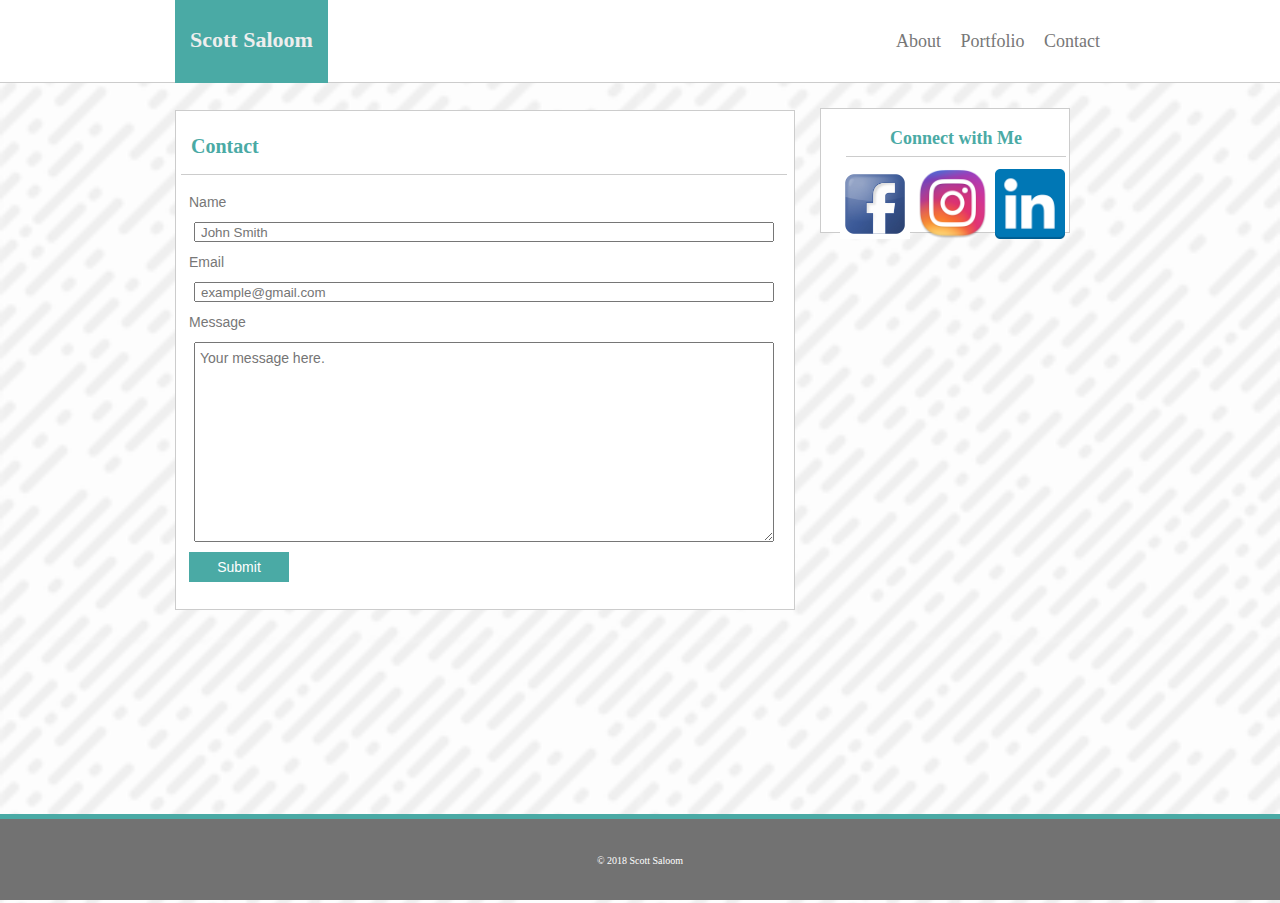
<file: Responsive-Portfolio/contact.html>
<!DOCTYPE html>
<html lang="en">
<head>
    <meta charset="utf-8" />
    <meta http-equiv="X-UA-Compatible" content="IE=edge">
    <meta name="viewport" content="width=device-width, initial-scale=1">
    <title>Responsive Portfolio</title>
    <!--Reset Styling-->
    <link rel="stylesheet" type="text/css" href="assets/css/reset.css">
    <!--Personal Styling-->
    <link rel="stylesheet" type="text/css" href="assets/css/style.css">
</head>

<body class="body">
        <!--header-->
        <header id="headerbar">
            <div id="head-container">
                <logo>
                    <h1>
                        Scott Saloom
                    </h1>
                </logo>
                <nav class="navigation">
                    <a class="button" class="border-right" href="index.html">About</a>
                    <a class="button" class="border-right" href="portfolio.html">Portfolio</a>
                    <a class="button" href="contact.html">Contact</a>
                </nav>
            </div>
        </header>

        <!--division-->
        <div class="container">
            <!--division-->
            <div class="primary-box">
                <h2 class="primary-box-heading">
                    Contact
                </h2>
                <form>
                    <fieldset class="user-input">
                        <label>
                            Name
                            <input type="text" name="name" placeholder="John Smith">
                        </label>
                        <label>
                            Email
                            <input type="email" name="email-address" placeholder="example@gmail.com">
                        </label>
                        <label>
                            Message
                            <textarea type="text" name="message" placeholder="Your message here."></textarea>
                        </label>
                    </fieldset>
                    <fieldset class="user-action">
                        <a target="_blank" href="mailto:scottsaloom@gmail.com"?subject=Portfolio%20Contact><input class="submit-button" type="submit"></a>
                    </fieldset>
                </form>
            </div>
            <aside>
                <h3 class="box-heading">Connect with Me</h3>
                <!--section-->
                <section>
                    <div class="social-media">
                        <a target="_blank" href="https://www.facebook.com/scott.saloom"><img class="social-logo" src="assets/images/facebook.png" alt="Facebook logo"></a>
                        <a target="_blank" href="https://www.instagram.com/scottsal6"><img class="social-logo" src="assets/images/instagram.jpg" alt="Instagram logo"></a>
                        <a target="_blank" href="www.linkedin.com/in/scott-saloom"><img class="social-logo" src="assets/images/linkedin.jpg" alt="LinkedIn logo"></a>
                    </div>
                </section>
            </aside>
        </div>
        <footer id="footerbar">
            <small>
                &copy; 2018 Scott Saloom
            </small>
        </footer>
</body>
</html>
</file>
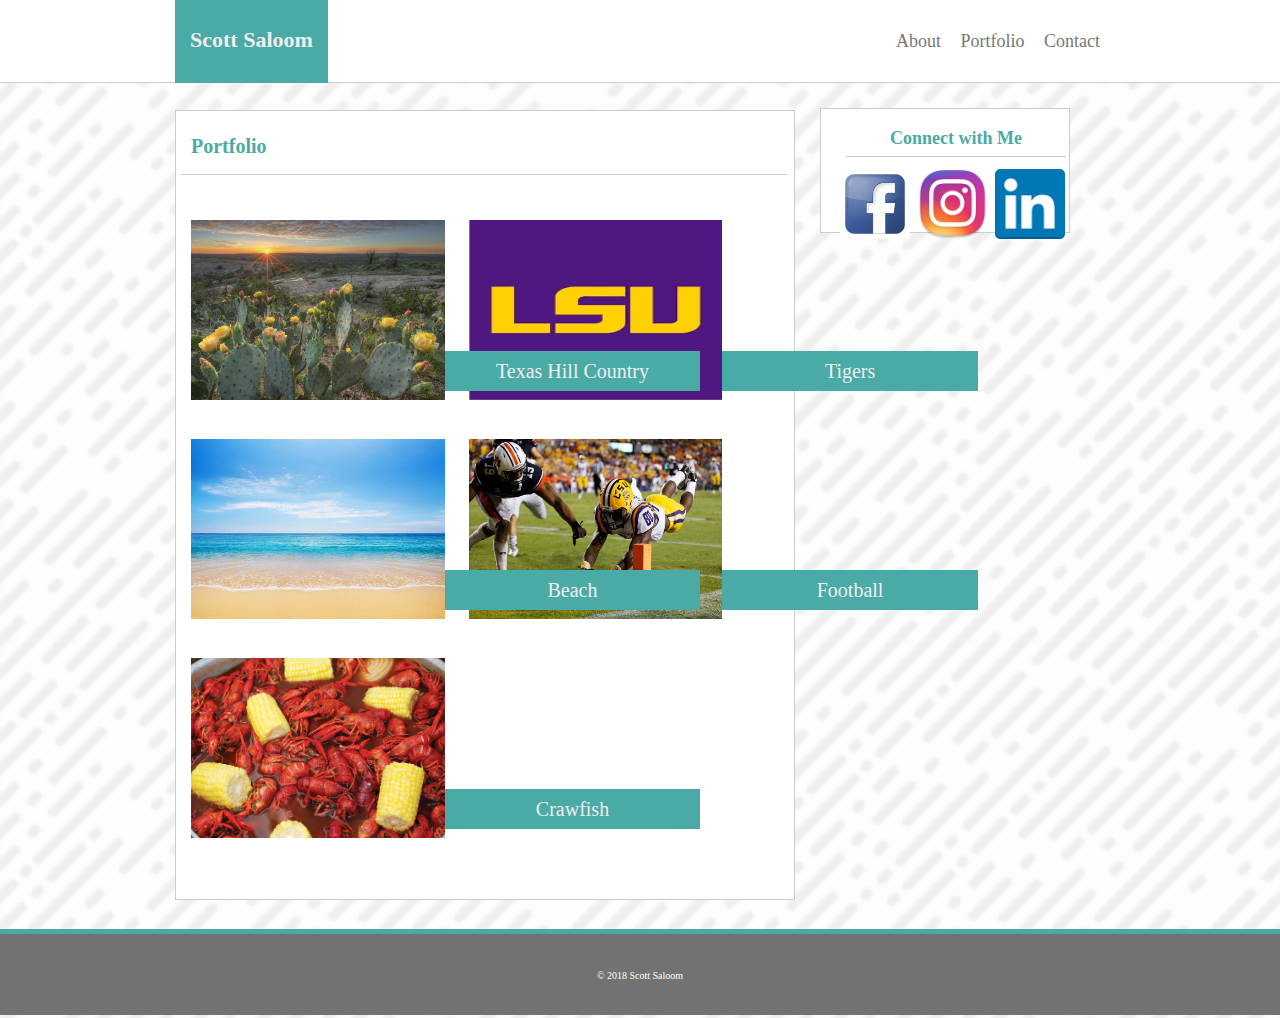
<file: Responsive-Portfolio/portfolio.html>
<!DOCTYPE html>
<html lang="en">
<head>
    <meta charset="UTF-8">
    <meta name="viewport" content="width=device-width, initial-scale=1.0">
    <meta http-equiv="X-UA-Compatible" content="ie=edge">
    <title>Responsive Portfolio</title>
    <!--Reset Styling-->
    <link rel="stylesheet" href="./assets/css/reset.css">
    <!--Personal Styling-->
    <link rel="stylesheet" href="./assets/css/style.css">
</head>

<body class="body">
    <!--header-->
    <header id="headerbar">
        <div id="head-container">
            <logo>
                <h1>
                    Scott Saloom
                </h1>
            </logo>
            <nav class="navigation">
                <a class="button" class="border-right" href="index.html">About</a>
                <a class="button" class="border-right" href="portfolio.html">Portfolio</a>
                <a class="button" href="contact.html">Contact</a>
            </nav>
        </div>
    </header>
    <!--division-->
    <div class="container">
        <!--division-->
        <div class="primary-box-tall">
            <h2 class="primary-box-heading">Portfolio</h2>
            <div class="portfolio-image-div">
                <img class="portfolio-image" src="assets/images/hillcountry.jpg" alt="Hill Country">
                <p class="photo-text">Texas Hill Country</p>
            </div>
            <div class="portfolio-image-div">
                <img class="portfolio-image" src="assets/images/lsu.jpg" alt="LSU">
                <p class="photo-text">Tigers</p>
            </div>
            <div class="portfolio-image-div">
                <img class="portfolio-image" src="assets/images/beach.jpg" alt="Beach">
                <p class="photo-text">Beach</p>
            </div>
            <div class="portfolio-image-div">
                <img class="portfolio-image" src="assets/images/football.jpg" alt="Football">
                <p class="photo-text">Football</p>
            </div>
            <div class="portfolio-image-div">
                <img class="portfolio-image" src="assets/images/crawfish.jpg" alt="Crawfish">
                <p class="photo-text">Crawfish</p>
            </div>
        </div>
        
        <aside>
            <h3 class="box-heading">Connect with Me</h3>
            <!--section-->
            <section>
                <div class="social-media">
                    <a target="_blank" href="https://www.facebook.com/scott.saloom"><img class="social-logo" src="assets/images/facebook.png" alt="Facebook logo"></a>
                    <a target="_blank" href="https://www.instagram.com/scottsal6"><img class="social-logo" src="assets/images/instagram.jpg" alt="Instagram logo"></a>
                    <a target="_blank" href="www.linkedin.com/in/scott-saloom"><img class="social-logo" src="assets/images/linkedin.jpg" alt="LinkedIn logo"></a>
                </div>
            </section>
        </aside>
    </div>
    <footer id="footerbar">
        <small>
            &copy; 2018 Scott Saloom
        </small>
    </footer>
</body>
</html>
</file>
<file: Bootstrap-Portfolio/Assets/css/style.css>
html,
body {
    height: 100%;
    background-color: slategray;
}

body {
    font-family: Arial, Helvetica, sans-serif;
    color: black;
    box-sizing: border-box;
    display: flex;
    flex-direction: column;
}

h1,
h2,
h3 {
    font-family: Georgia, 'Times New Roman', Times, serif;
    font-weight: 400;
}

section {
    background-color: slateblue;
    border: solid 1px #ccc;
}

h1 {
    text-align: center;
    font-size: 2rem;
    color: #fff;
    background-color: #4aaaa5;
    letter-spacing: 1px;
    padding: 0.7rem;
}

a,
a:hover {
    text-decoration: rgb(250, 135, 141);
}

h2 {
    color: #4aaaa5;
    font-size: 2rem;
    padding: 1rem 0;
    border-bottom: 2px solid #ccc;
}

h3 {
    color: #4aaaa5;
    font-size: 1.5rem;
    border-bottom: 2px solid #ccc;
}

p a {
    color: #4aaaa5;
}

nav a {
    font-size: 1 rem;
    color: white;
    cursor: pointer;
    transition: 0.3s;
}

nav a:hover {
    color: gold;
    background-color: purple;
    text-decoration: none;
    box-shadow: 0 0 10px 5px purple;
}

a.portfolio {
    border-left: 2px solid #ccc;
    border-right: 2px solid #ccc;
}

div.content p {
    line-height: 2rem;
}

img.profile {
    width: 200px;
    height: 200px;
    margin-right: 1.5rem;
}

div.wrapper {
    background-color: slategray;
    background-image: url('../images/code-background.png');
    background-attachment: fixed;
    flex: 1 0 auto;
    border-top: 2px solid #ccc;
    background-size: cover;
}

footer {
    flex-shrink: 0;
    border-top: 4px solid #4aaaa5;
    width: 100%;
}

footer p {
    margin: 0;
    text-align: center;
    width: 100%;
    font-size: 12px;
    padding: .8rem 0;
    color: #fff;
    background-color: #777;
}

.btn {
    color: #fff;
    background-color: #4aaaa5;
    border: 2px solid #4aaaa5;
    transition: 0.3s;
}

.btn:hover {
    color: #4aaaa5;
    background-color: #fff;
}

div.portfolio {
    display: inline-block;
    transition: 0.3s;
}

div.portfolio:hover {
    box-shadow: 0 0 10px 5px purple;
}

img.portfolio-image {
    width: 300px;
    height: 200px;
}

h4.image-text {
    font-size: 1rem;
    margin-bottom: 0;
    position: relative;
    text-align: center;
    padding: 5px;
    width: 100%;
    background-color: #4aaaa5;
    color: #fff;
}

.aside {
    position: relative;
    text-align: center;
    margin-top: 25px;
    background-color: slateblue; 
    height: 100px;
    width: 50px;
    border: solid 1px #ccc;  
}

img.social-logo {
    height: 55px;
    width: 55px;
}

img.social-logo:hover {
    box-shadow: 0 0 10px 5px lightcoral;
    background-color: lightcoral;
}

@media screen and (min-width: 576px) {
    img.profile {
      width: 200px;
    }
  }
</file>
<file: giftastic/assets/css/style.css>
@charset "utf-8";
	
/* Custom Styles*/
html {
	height: 100%;
}
body {
    background: lavender;
    background-size: 100%;
	min-height: 100%;
	width: 100%;
	position: absolute;
	height: 100%;
}
button {
	color: white;
}
/* Typography */
p {
    padding: 5px;
    text-align: center;
    color: black;
    font-size: 22px;
}

/* Grid */
.dyn-div {
	display: inline-block;
	padding: 5px;
}
button, 
input,
label {
	margin: 5px;
	padding: 10px;
}

button,
input[type="submit"] {
    padding: 5px 20px;
    margin: 0 10px 10px 0;
    font-size: 18px;
    color: #fff;
    cursor: pointer;
    background: salmon;
    border: 0;
    border-radius: 5px;
    box-shadow: 2px 2px 3px #bbb;
}

button:hover,
input[type="submit"]:hover {
    background: gray;
}

button.active {
    background: gray;
}
</file>
<file: Responsive-Portfolio/assets/css/style.css>
/* Custom Styles */
* {
    box-sizing: border-box;
}

html {
    height: 100%;
  }
  body {
      background-image: url("../images/funky-lines.png");
      background-size: 100%;
      min-height: 100%;
      width: 100%;
      position: relative;
      margin: 0;
      padding-bottom: 10rem;
  }
  /* Typogrophy */
  h1 {
      font: 700 22px/26px Georgia, Times, "Times New Roman", serif;
  }
  h2 {
      font: 700 20px/24px Georgia, Times, "Times New Roman", serif;
  }
  h3 {
      font: 700 18px/24px Georgia, Times, "Times New Roman", serif;
  }
  h2,
  h3 {
      color: #4aaaa5;
  }
  p,
  label,
  textarea {
      font: 300 14px/20px 'Arial', 'Helvetica Neue', Helvetica, sans-serif;
      color: #777;
      padding: 0 10px 0 5px;
  }
  p{
      line-height: 150%;
  }
  label {
      padding: 0;
  }
  small {
      font: 300 10px/14px 'Georgia', Times, Times New Roman, serif;
      color: #fff;
  }
  .submit-button {
      color: #fff;
      font: 300 14px/20px 'Arial', 'Helvetica Neue', Helvetica, sans-serif;
  }
  /* Clearfix */
  .text-wrapped-image:before;
  .text-wrapped-image:after {
      content: "";
      display: table;
  }
  .text-wrapped-image:after {
      clear: both;
  }
  .text-wrapped-image {
      clear: both;
      zoom: 1;
  }
  /* Grid */
  .container {
      width: 960px;
      position: relative;
      display: block;
      margin-left: auto;
      margin-right: auto;
      top: 90px;
      margin-bottom: 15px;
  }
  .primary-box {
      width: 620px;
      height: 500px;
      display: inline-block;
      background: #fff;
      padding: 15px 5px;
      border: none;
      margin: 20px 15px 30px;
      border: solid;
      border-color: #ccc;
      border-width: 1px;   
  }
  .primary-box-tall {
      width: 620px;
      height: 790px;
      display: inline-block;
      background: #fff;
      padding: 15px 5px;
      border: none;
      margin: 20px 15px 30px;
      border: solid;
      border-color: #ccc;
      border-width: 1px;
      z-index: 1;  
  }
  aside {
      width: 250px;
      height: 125px;
      display: inline-block;
      background: #fff;
      padding: 15px;
      margin: 2px 10px 2px;
      position: absolute;
      top: 16px;
      border: solid;
      border-color: #ccc;
      border-width: 1px;
      text-align: center;
  }
  small {
      display: block;
      padding: 35px;
      text-align: center;
  }
  #headerbar {
      background: #FFF;
      width: 100%;
      height: 86px;
      border: solid;
      border-color: #ccc;
      position: absolute;
      top: -3px;
      border-top: none;
      border-right: none;
      border-left: none;
      border-width: 1px;
      margin-bottom: 5px;
  }
  #head-container {
      display: block;
      position: relative;
      width: 960px;
      margin-left: auto;
      margin-right: auto;
  }
  #footerbar {
      position: absolute;
      bottom: 0;
      display: block;
      background: #727272;
      height: 86px;
      border: solid;
      border-color: #4aaaa5;
      border-bottom: none;
      border-right: none;
      border-left: none;
      border-width: 5px;
      font: white;
      width: 100%;
  }
  .primary-box-heading {
      display: block;
      background-color: #fff;
      position: absolute;
      border-bottom: solid;
      border-bottom-color: #ccc;
      border-width: 1px;
      width: 606px;
      text-align: left;
      text-indent: 10px;
      padding: 8px 0 16px 0;
  }
  .box-heading {
      display: block;
      background-color: #fff;
      position: absolute;
      border-bottom: solid;
      border-bottom-color: #ccc;
      border-width: 1px;
      width: 220px;
      padding: 2px 0 6px 0;
      margin-left: 10px;
  }
  .social-media {
      display: block;
      position: absolute;
  }
  .text-wrap {
      position: relative;
      font-size: 18px;
      top: 70px;
      left: 5px
  }
  form {
      padding: 2px 8px;
      position: absolute;
      top: 100px;
  }
  input,
  textarea {
      position: relative;
      display: block;
      width: 580px;
      padding: 5px;
      margin: 10px 5px;
  }
  input {
      height: 20px;
  }
  textarea {
      height: 200px;
  }
  .portfolio-image-div {
      position: relative;
      display: inline-block;
      height: auto;
      width: 45%;
      top: 76px;
      margin-left: auto;
      margin-right: auto;
      padding: 8px 10px;
  }
  .photo-text {
      display: inline;
      background: #4aaaa5;
      padding: 7px 0;
      margin: 0;
      width: 93.5%;
      font: 300 20px/26px Georgia, Times, "Times New Roman", serif;
      color: #eee;
      text-align: center;
      z-index: 3;
      position: absolute;
      bottom: 30px;
  }
  /* Images */
  .social-logo {
      display: inline-block;
      width: 30%;
      height: auto;
      padding: 10px 0 10px 0;
      margin-top: 35px;
      margin-left: 2px;
      margin-right: 2px;
  }
  #profile-photo {
      float: left;
      width: auto;
      height: 175px;
      padding: 5px 10px;
      position: relative;
      top: 70px;
  }
  .portfolio-image {
      padding: 10px 0 10px 0;
      z-index: 2;
      position: relative;
      width: 100%;
      height: 200px;
  }
  /* Navigation */
  .navigation {
      color: #777;
      display: inline-block;
      right: 20px;
      top: 10px;
      font: 300 16px/18px Georgia, Times, "Times New Roman", serif;
      position: absolute;
      padding: 25px 0;
      text-decoration: none;
      font-size: 18px;
      
  }
  /* Header */
  logo {
      display: inline-block;
      background: #4aaaa5;
      padding: 30px 15px;
      font: small-caps 700 22px/26px Georgia, Times, "Times New Roman", serif;
      color: #eee;
      text-align: center;
      position: relative;
      left: 15px;
  }
  /* Buttons */
  .button {
      padding: 3px 0 3px 15px;
      margin: 0;
  }
  .border-right {
      -webkit-border-right: solid;
          -moz-border-right: solid;
              border-right: solid;
      padding: 3px 15px;
      border-color: #ccc;
      border-width: 1px;
  }
  .submit-button {
      position: relative;
      height: 30px;
      width: 100px;
      padding:0;
      border: 0;
      margin: 0;
      background-color: #4aaaa5;
      text-align: center;
  }
  /* Links */
  
  a {
      color: #777;
      text-decoration: none;
  }
  a:hover {
      color: #323232;
  }
  img {
      -webkit-filter: brightness(100%);
  }
  
  a img:hover {
      -webkit-filter: brightness(70%);
      -webkit-transition: all 1s ease;
      -moz-transition: all 1s ease;
      -o-transition: all 1s ease;
      -ms-transition: all 1s ease;
      transition: all 1s ease;
  }

  #footerbar {
	position: absolute;
	bottom: 0;
}

/* Media Queries */

@media screen and (max-width: 980px) {
	
}
@media screen and (max-width: 768px) {	
	
}
@media screen and (max-width: 640px) {	
    .primary-box {
        height: 500px;
        width: 75%;
    }
    .container {
        width: 75%;
    }
    .text-wrap {
        font-size: 80%;
        height: auto;
    }
    #head-container {
        position: relative;
        width: 75%;
    }
    #headerbar {
        width: 100%;
        position: relative;
    }

    .primary-box-heading {
        width: 35%;
        align-content: flex-start;
    }
    aside {
        position: relative;
        width: 60%;
        align-self: center;
    }
    .navigation {
        width: 100%;
        position: relative;
        display: initial;
        align-items: flex-start;
        background-color: #fff;
    }
    logo {
        position: relative;
        align-self: auto;
        width: 100%
    }
    #footerbar {
        width: 100%;
    }
    #profile-image {
        height: 45%;
        width: 45%;
        position: relative;
    }
    input,
    textarea {
        width: auto;
    }
    .button {
        position: relative;
    }
    .primary-box-tall {
        width: 90%;
        height: auto;
    }
    .portfolio-image {
        width: 90%;
        height: 90%;
        position: relative;
    }
    .social-logo {
        width: 40px;
        height: 40px;
        align: center;
    }
    .photo-text {
        width: 60%;
        font-size: 12px;
        position: relative;
    }
}
</file>
<file: TriviaGame/assets/css/style.css>
@charset "utf-8";

/* Custom Styles */

html {
    height: 100%;
}

body {
    background-image: url(../images/splat_background.png);
    background-size: 100%;
    background-color: limegreen;
    min-height: 100%;
    width: 100%;
    position: absolute;
    height: auto;
    color: white;
    font-size: 22px;
    text-shadow: 2px 2px 4px black;
    letter-spacing: 2px;
}

/* Typography */

h1,
h2,
h3,
h4,
p {
    text-shadow: 2px 2px 4px #000;
    position: relative;
    z-index: 2;
}

h1 {
    font: 700 32px/34px 'Architects Daughter', cursive;
    padding: 10px;
    text-align: center;
    color: white;
    margin: 10px 5px;
}

h2 {
    color: white;
    font: 300 30px/32px 'Architects Daughter', cursive;
    text-align: center;
    padding: 10px;
}

h3 {
    color: white;
    font: 300 28px/32px 'Architects Daughter', cursive;
    text-align: center;
    padding: 10px;
}

h4 {
    color: white;
    font: 700 23px/26px 'Architects Daughter', cursive;
    text-decoration: underline;
    text-align: center;
    padding: 10px;
}

p {
    color: white;
    font: 300 16px/20px 'Architects Daughter', cursive;
    padding: 5px;
    text-align: center;
}

em {
    font-style: italic;
}

/* Grid */

#header {
    display: block;
    margin: 0 auto;
    width: 100%;
}

#angry_beavers {
    display: inline-block;
    width: 150px;
    height: 150px;
    z-index: 1;
    position: relative;
    margin-left: 700px;
}

#arnold {
    display: inline-block;
    width: 150px;
    height: 150px;
    z-index: 1;
    position: relative;
}

#catdog {
    display: inline-block;
    width: 150px;
    height: 150px;
    z-index: 1;
    position: relative;
}

#chuckie {
    display: inline-block;
    width: 150px;
    height: 150px;
    z-index: 1;
    position: relative;
}

#doug {
    display: inline-block;
    width: 150px;
    height: 150px;
    z-index: 1;
    position: relative;
    margin-left: 700px;
}

#kablam {
    display: inline-block;
    width: 150px;
    height: 150px;
    z-index: 1;
    position: relative;
    margin-left: 700px;
}

#rocket_power {
    display: inline-block;
    width: 150px;
    height: 150px;
    z-index: 1;
    position: relative;
    margin-left: 700px;
}

#rocko {
    display: inline-block;
    width: 150px;
    height: 150px;
    z-index: 1;
    position: relative;
}

#start-button {
    color: rgb(255, 115, 0);
    background-color: white;
    font: 500 22px/26px 'Architects Daughter', cursive;
    display: block;
    margin: 20px auto;
    padding: 10px;
    border: 5px double limegreen;
}

#start-button:hover {
    color: rgb(255, 115, 0);
    background-color: limegreen;
    transform: scale(1.1);
    border: 5px double white;
}

#reset-button {
    color: rgb(255, 115, 0);
    background-color: white;
    font: 500 22px/26px 'Architects Daughter', cursive;
    display: block;
    margin: 20px auto;
    padding: 10px;
    border: 5px double limegreen;
}

#reset-button:hover {
    color: rgb(255, 115, 0);
    background-color: limegreen;
    transform: scale(1.1);
    border: 5px double white;
}

.container {
    display: block;
    /*background-color: rgb(255, 115, 0);*/
    width: 75%;
    position: relative;
    margin-left: auto;
    margin-right: auto;
    height: auto;
    top: 50px;
    padding: 20px;
    margin-bottom: 50px;
}

.answer-choices {
    position: relative;
    display: block;
    margin: 10px auto;
    text-align: center;
    padding: 10px;
    z-index: 2;
}

#correct-answers,
#incorrect-answers,
#unanswered {
    display: inline-block;
}
</file>
<file: unit-4-game/assets/css/style.css>
/* CSS for Mario Party RPG */
body {
    background-color: black;
    background-image: url(../images/castle_background.png);
    background-size: 100% 900px;
    background-repeat: no-repeat;
    line-height: 1;
}

p {
    color: whitesmoke;
    font-size: 16px;
    margin-left: 40px;
    margin-bottom: 10px;
}

/* Navbar */
.navbar {
    padding: 0;
    text-align: center;
}

.img-fluid {
    width: 40%;
    height: 50px;
    margin-bottom: 4px;
    margin-top: 6px;
}

/* Character display */
.character_selection {
    margin-top: 65px;
    text-align: center;
    width: 100%;
    height: 190px;
}

#prompts {
    font-size: 25px;
    color: orange;
    font-weight: bold;
    margin-top: 25px;
}

#characterOptions {
    display: inline;
}

.character {
    display: inline-block;
    height: 110px;
    margin: 0px 10px;
}

.character img {
    position: relative;
    width: 90px;
    border-radius: 50px;
    border: 1px dashed white;
    margin-top: 12px;
    margin-bottom: 8px;
}

.character img:hover {
    background-color: goldenrod;
    transform: scale(1.1);
}

.HPdisplay {
    position: relative;
    text-align: center;
    font-size: 16px;
    color: black;
    margin-top: 3px;
}

/* Battle Arena Box */

.battle_display {
    width: 100%;
    height: 300px;
    float: left;
    text-align: center;
    margin-top: 5px;
}

#character_display {
    margin: 60px;
    margin-top: 220px;
    width: 100%;
    height: 380px;
    color: red;
}

#battle {
    margin-top: 50px;
    color: white;
    font-weight: bolder;
    font-size: 40px;
}

#messageLog {
    margin-top: 100px;
    width: auto;
    height: auto;
    text-align: center;
    color: rgb(81, 222, 81);
    font-size: 24px;
    font-weight: bolder;
}

.attackButton {
    background: red;
    color: white;
    border: 1px solid red;
    border-radius: 20px;
    margin-top: 10px;
    margin-left: 40px;
    letter-spacing: 1px;
}

.attackButton:hover {
    background: white;
    color: red;
    transform: scale(1.1);
}

.restartButton {
    background: red;
    color: white;
    border: 1px solid red;
    border-radius: 20px;
    margin-top: 10px;
    margin-left: 40px;
    letter-spacing: 1px;
}

.restartButton:hover {
    background: white;
    color: red;
    transform: scale(1.1)
}

#enemy_display {
    margin: 120px;
    margin-top: 220px;
    width: 100%;
    height: 380px;
    color: red;
    
}

.HP {
    margin-left: 20px;
}

.leftWarpPipe {
    
    margin-top: 365px;
} 

.rightWarpPipe {
    margin-top: 365px;
}
</file>
<file: Word-Guess-Game/assets/css/style.css>
/* CSS for Film Title Hangman Game */
body {
    background-color: black;
}

#blurb_display {
    font-size: 2em;
    background-color: black;
    text-align: center;
    color: aliceblue;
    padding: 2%;
    font-family: 'Encode', sans-serif;
}

#phrase_display {
    font-size: 3em;
    letter-spacing: 10px;
    margin-top: 0;
    padding: 2%;
    color: aliceblue;
    background-color: navy;
    text-align: center;
    font-family: 'Encode', sans-serif;
}

.msgbtn {
    font-size: 16px;
    background-color: green;
    color: aliceblue;
    width: 50px;
    height: 50px;
    text-align: center
}

.msgbtn:hover {
    border-style: solid;
    color: gold;
    border-width: 3px;
}

.win-message {
    color: goldenrod;
    font-size: 1.5em;
    display: block;
    margin-bottom: 5%;
}

.lose-message {
    color: red;
    font-size: 1.5em;
    display: block;
    margin-bottom: 5%;
}

#image_display {
    background-image: "./assets/images/background.jpg";
}

#background_image {
    width: 100%;
    height: 600px;
}
</file>
